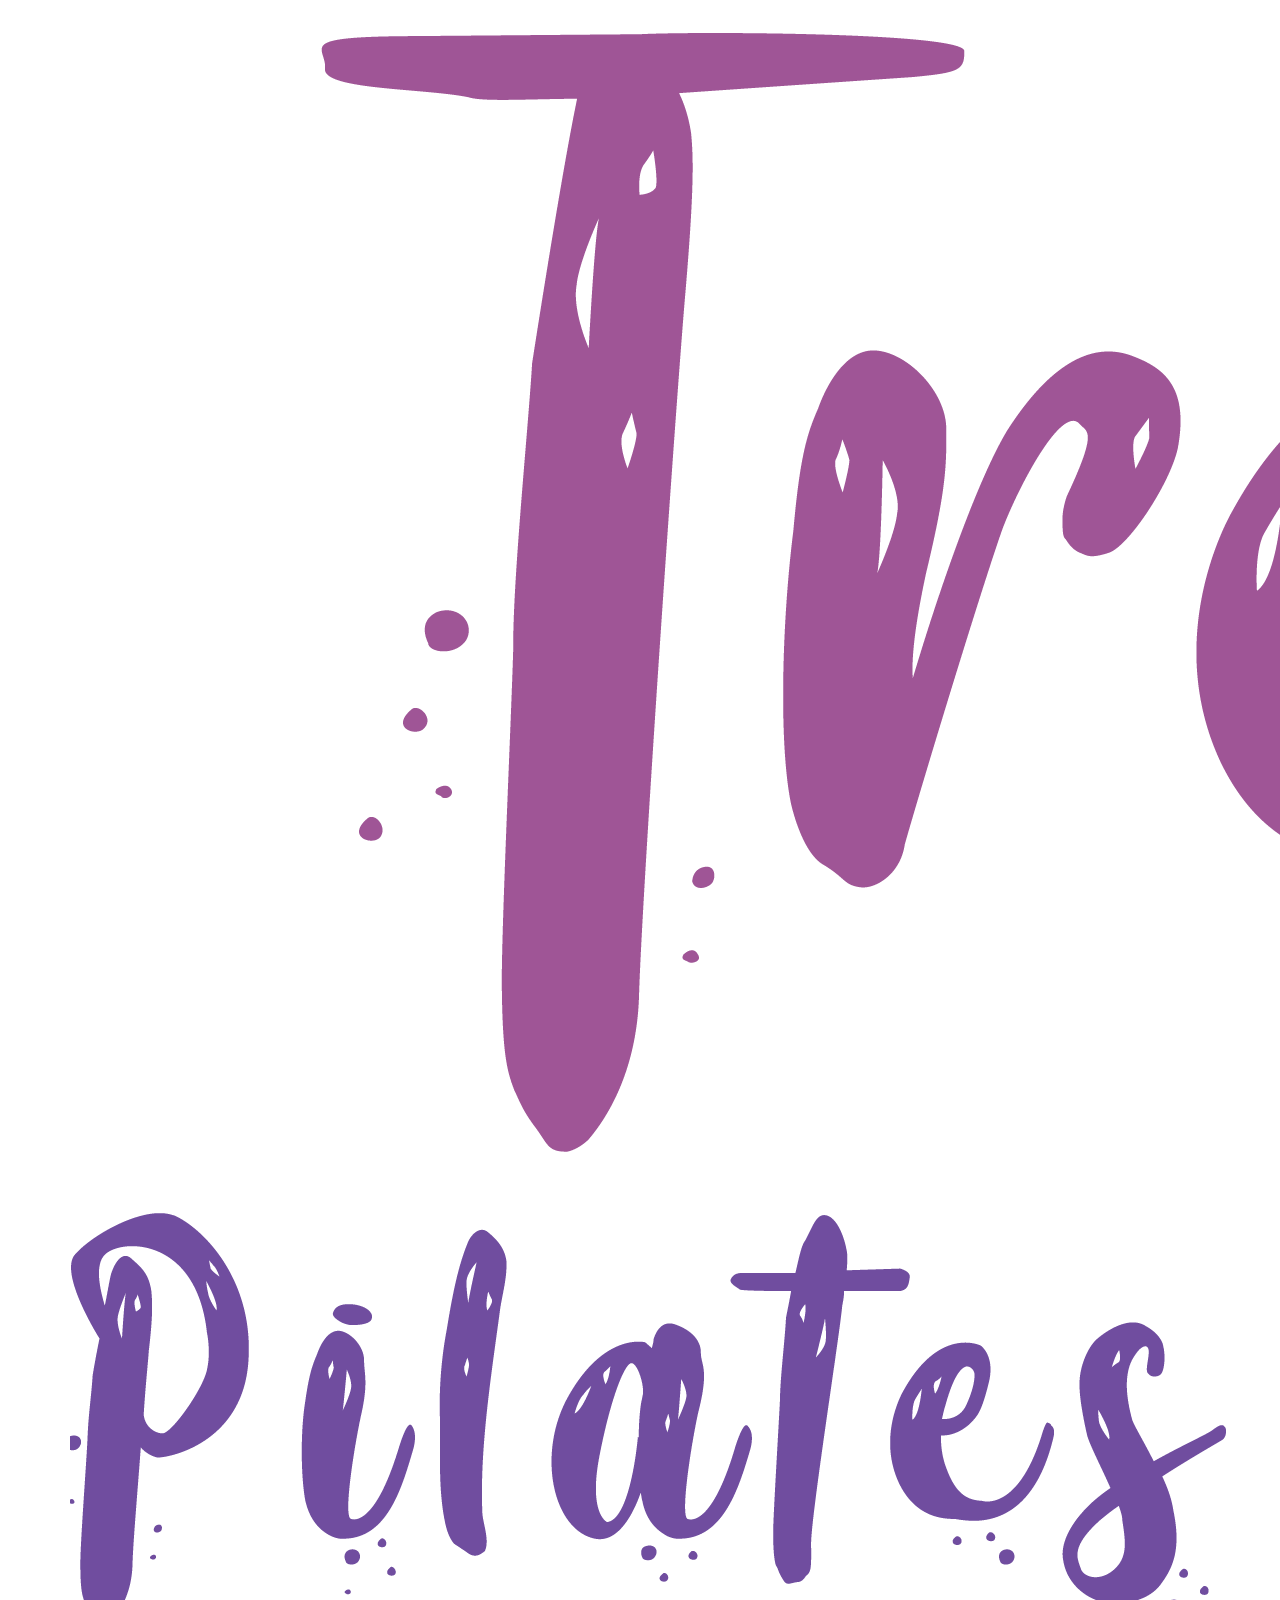
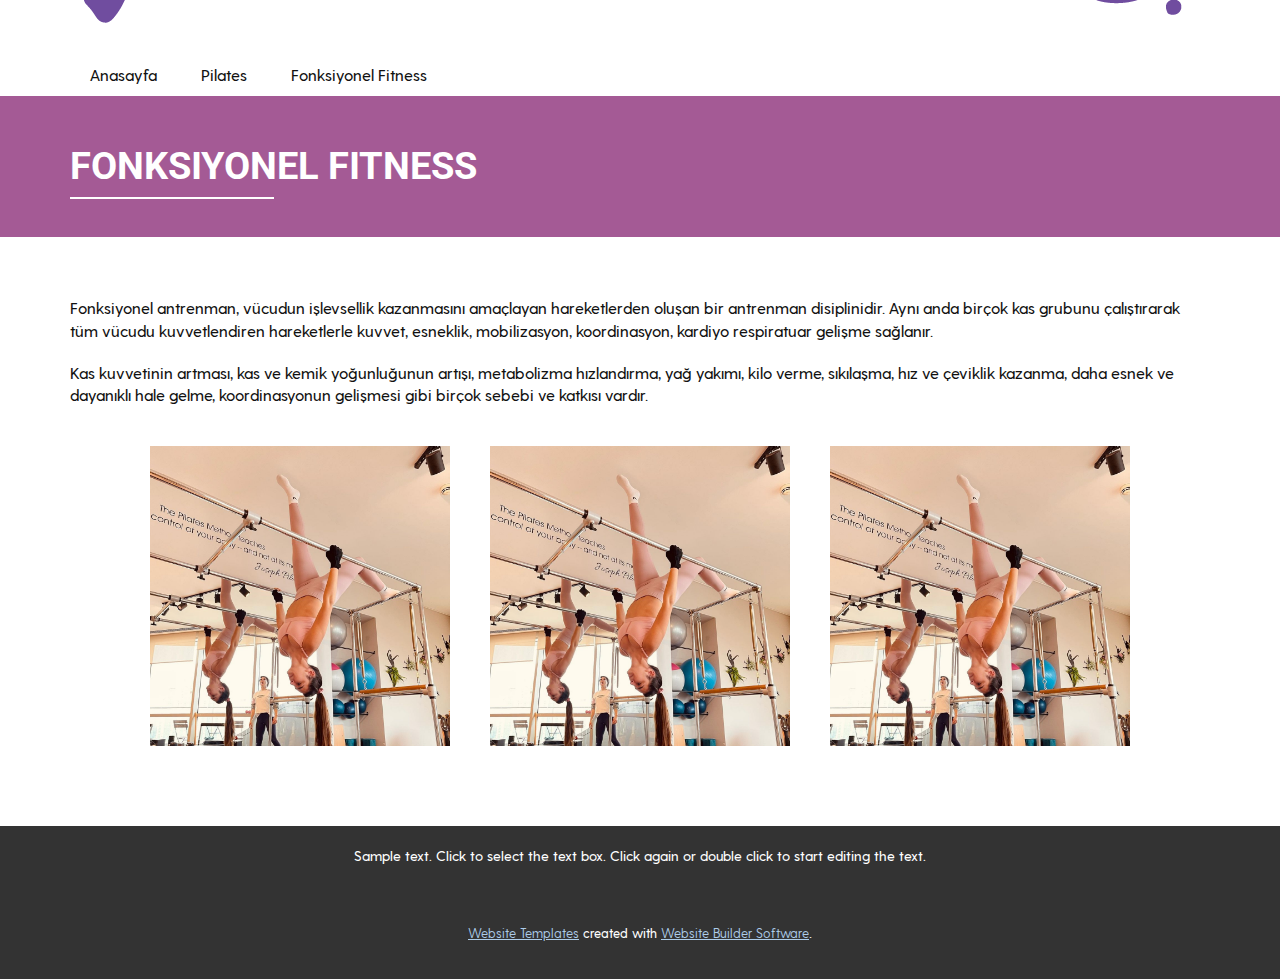
<file: fonksiyonel-fitness.html>
<!DOCTYPE html>
<html style="font-size: 16px;">
    <head>
        <meta name="viewport" content="width=device-width, initial-scale=1.0">
        <meta charset="utf-8">
        <meta name="keywords"
              content="Pilatesand Yoga, Pilates for Everybody and Every Body, Become your best self, How To TransformYour Body, Pilates Classes, The mind and body benefits of Pilates, INTUITIVE">
        <meta name="description" content="">
        <meta name="page_type" content="np-template-header-footer-from-plugin">
        <title>Home</title>
        <link rel="stylesheet" href="nicepage.css" media="screen">
        <link rel="stylesheet" href="Home.css" media="screen">
        <link href="css/customize.css" rel="stylesheet"/>
        <meta name="generator" content="Nicepage 4.5.4, nicepage.com">
        <link id="u-theme-google-font" rel="stylesheet"
              href="https://fonts.googleapis.com/css?family=Roboto:100,100i,300,300i,400,400i,500,500i,700,700i,900,900i|Open+Sans:300,300i,400,400i,500,500i,600,600i,700,700i,800,800i">
        <link id="u-page-google-font" rel="stylesheet"
              href="https://fonts.googleapis.com/css?family=Raleway:100,100i,200,200i,300,300i,400,400i,500,500i,600,600i,700,700i,800,800i,900,900i|Roboto+Condensed:300,300i,400,400i,700,700i">

        <meta name="theme-color" content="#478ac9">
        <meta property="og:title" content="Home">
        <meta property="og:type" content="website">
    </head>
    <body class="u-body u-xl-mode">
        <header class="header u-clearfix u-header u-header" id="sec-d28a">
            <div class="container">
                <a href="home.html" class="u-image u-logo u-image-1">
                    <img src="images/trend-logo-2.png" class="u-logo-image u-logo-image-1">
                </a>
                <nav class="u-menu u-menu-dropdown u-offcanvas u-menu-1">
                    <div class="menu-collapse" style="font-size: 1rem; letter-spacing: 0px;">
                        <a class="u-button-style u-custom-left-right-menu-spacing u-custom-padding-bottom u-custom-top-bottom-menu-spacing u-nav-link u-text-active-palette-1-base u-text-hover-palette-2-base"
                           href="#">
                            <svg class="u-svg-link" viewBox="0 0 24 24">
                                <use xmlns:xlink="http://www.w3.org/1999/xlink" xlink:href="#menu-hamburger"></use>
                            </svg>
                            <svg class="u-svg-content" version="1.1" id="menu-hamburger" viewBox="0 0 16 16" x="0px" y="0px"
                                 xmlns:xlink="http://www.w3.org/1999/xlink" xmlns="http://www.w3.org/2000/svg">
                                <g>
                                    <rect y="1" width="16" height="2"></rect>
                                    <rect y="7" width="16" height="2"></rect>
                                    <rect y="13" width="16" height="2"></rect>
                                </g>
                            </svg>
                        </a>
                    </div>
                    <div class="u-nav-container">
                        <ul class="u-nav u-unstyled u-nav-1">
                            <li class="u-nav-item"><a
                                    class="u-button-style u-nav-link u-text-active-palette-1-base u-text-hover-palette-2-base"
                                    href="home.html" style="padding: 10px 20px;">Anasayfa</a></li>
                            <li class="u-nav-item"><a
                                    class="u-button-style u-nav-link u-text-active-palette-1-base u-text-hover-palette-2-base active"
                                    href="pilates-nedir.html" style="padding: 10px 20px;">Pilates</a></li>
                            <li class="u-nav-item"><a
                                    class="u-button-style u-nav-link u-text-active-palette-1-base u-text-hover-palette-2-base"
                                    href="Contact.html" style="padding: 10px 20px;">Fonksiyonel Fitness</a></li>
                        </ul>
                    </div>
                    <div class="u-nav-container-collapse">
                        <div class="u-black u-container-style u-inner-container-layout u-opacity u-opacity-95 u-sidenav">
                            <div class="u-inner-container-layout u-sidenav-overflow">
                                <div class="u-menu-close"></div>
                                <ul class="u-align-center u-nav u-popupmenu-items u-unstyled u-nav-2">
                                    <li class="u-nav-item"><a class="u-button-style u-nav-link" href="Home.html">Home</a>
                                    </li>
                                    <li class="u-nav-item"><a class="u-button-style u-nav-link" href="About.html">About</a>
                                    </li>
                                    <li class="u-nav-item"><a class="u-button-style u-nav-link" href="Contact.html">Contact</a>
                                    </li>
                                </ul>
                            </div>
                        </div>
                        <div class="u-black u-menu-overlay u-opacity u-opacity-70"></div>
                    </div>
                </nav>
            </div>
        </header>
        <section class="title_section">
            <div class="container">
                <h1>Fonksiyonel Fitness</h1>
            </div>
        </section>
        <section class="detail-content_section">
            <div class="container">
                <p>Fonksiyonel antrenman, vücudun işlevsellik kazanmasını amaçlayan hareketlerden oluşan bir antrenman disiplinidir. Aynı anda birçok kas grubunu çalıştırarak tüm vücudu kuvvetlendiren hareketlerle kuvvet, esneklik, mobilizasyon, koordinasyon, kardiyo respiratuar gelişme sağlanır.</p>
                <p>Kas kuvvetinin artması, kas ve kemik yoğunluğunun artışı, metabolizma hızlandırma, yağ yakımı, kilo verme, sıkılaşma, hız ve çeviklik kazanma, daha esnek ve dayanıklı hale gelme, koordinasyonun gelişmesi gibi birçok sebebi ve katkısı vardır.</p>
                <div class="content_images">
                    <figure>
                        <img src="images/dummy-3.jpeg" alt="Image">
                    </figure>
                    <figure>
                        <img src="images/dummy-3.jpeg" alt="Image">
                    </figure>
                    <figure>
                        <img src="images/dummy-3.jpeg" alt="Image">
                    </figure>
                </div>
            </div>
        </section>
        <footer class="u-align-center u-clearfix u-footer u-grey-80 u-footer" id="sec-231f">
            <div class="u-clearfix u-sheet u-sheet-1">
                <p class="u-small-text u-text u-text-variant u-text-1">Sample text. Click to select the text box. Click again or
                    double click to start editing the text.</p>
            </div>
        </footer>
        <section class="u-backlink u-clearfix u-grey-80">
            <a class="u-link" href="https://nicepage.com/website-templates" target="_blank">
                <span>Website Templates</span>
            </a>
            <p class="u-text">
                <span>created with</span>
            </p>
            <a class="u-link" href="" target="_blank">
                <span>Website Builder Software</span>
            </a>.
        </section>

        <script src="jquery.js"></script>
        <script src="nicepage.js"></script>
        <script src="js/customize.js"></script>

    </body>
</html>
</file>
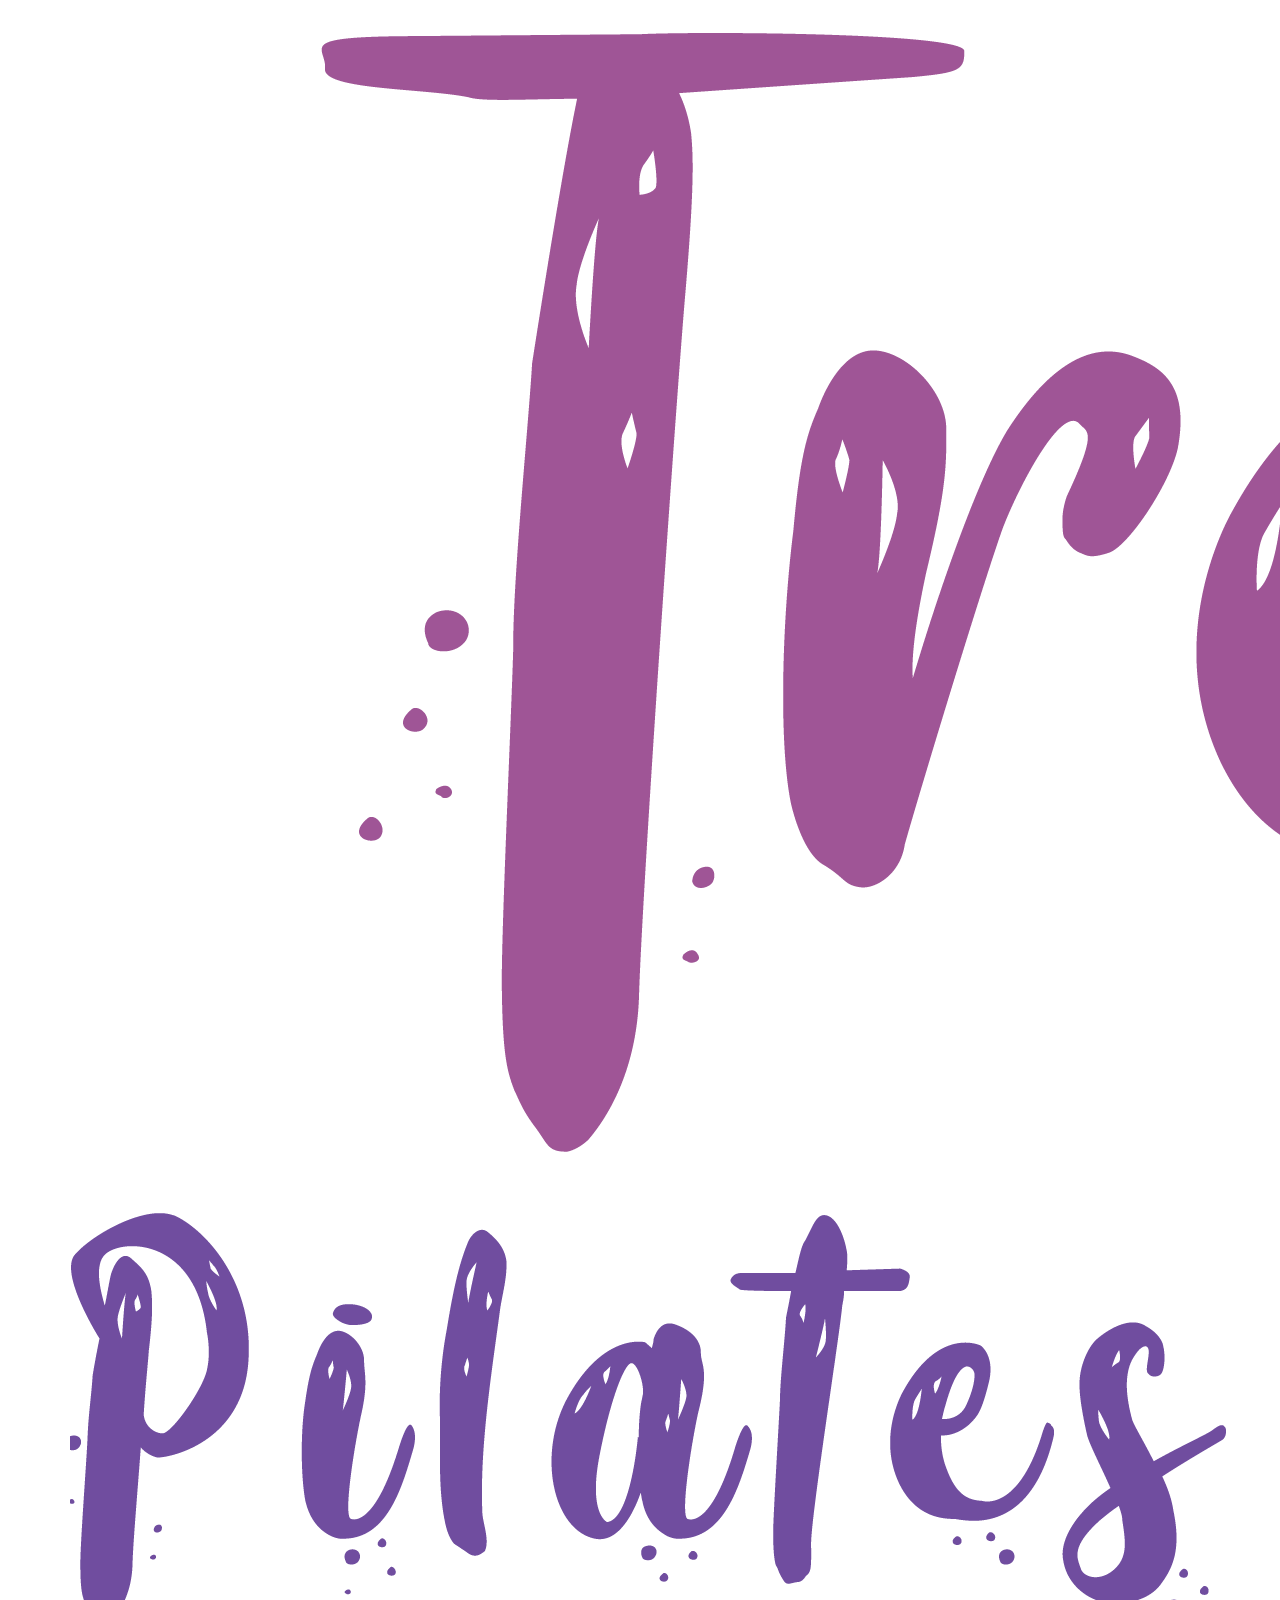
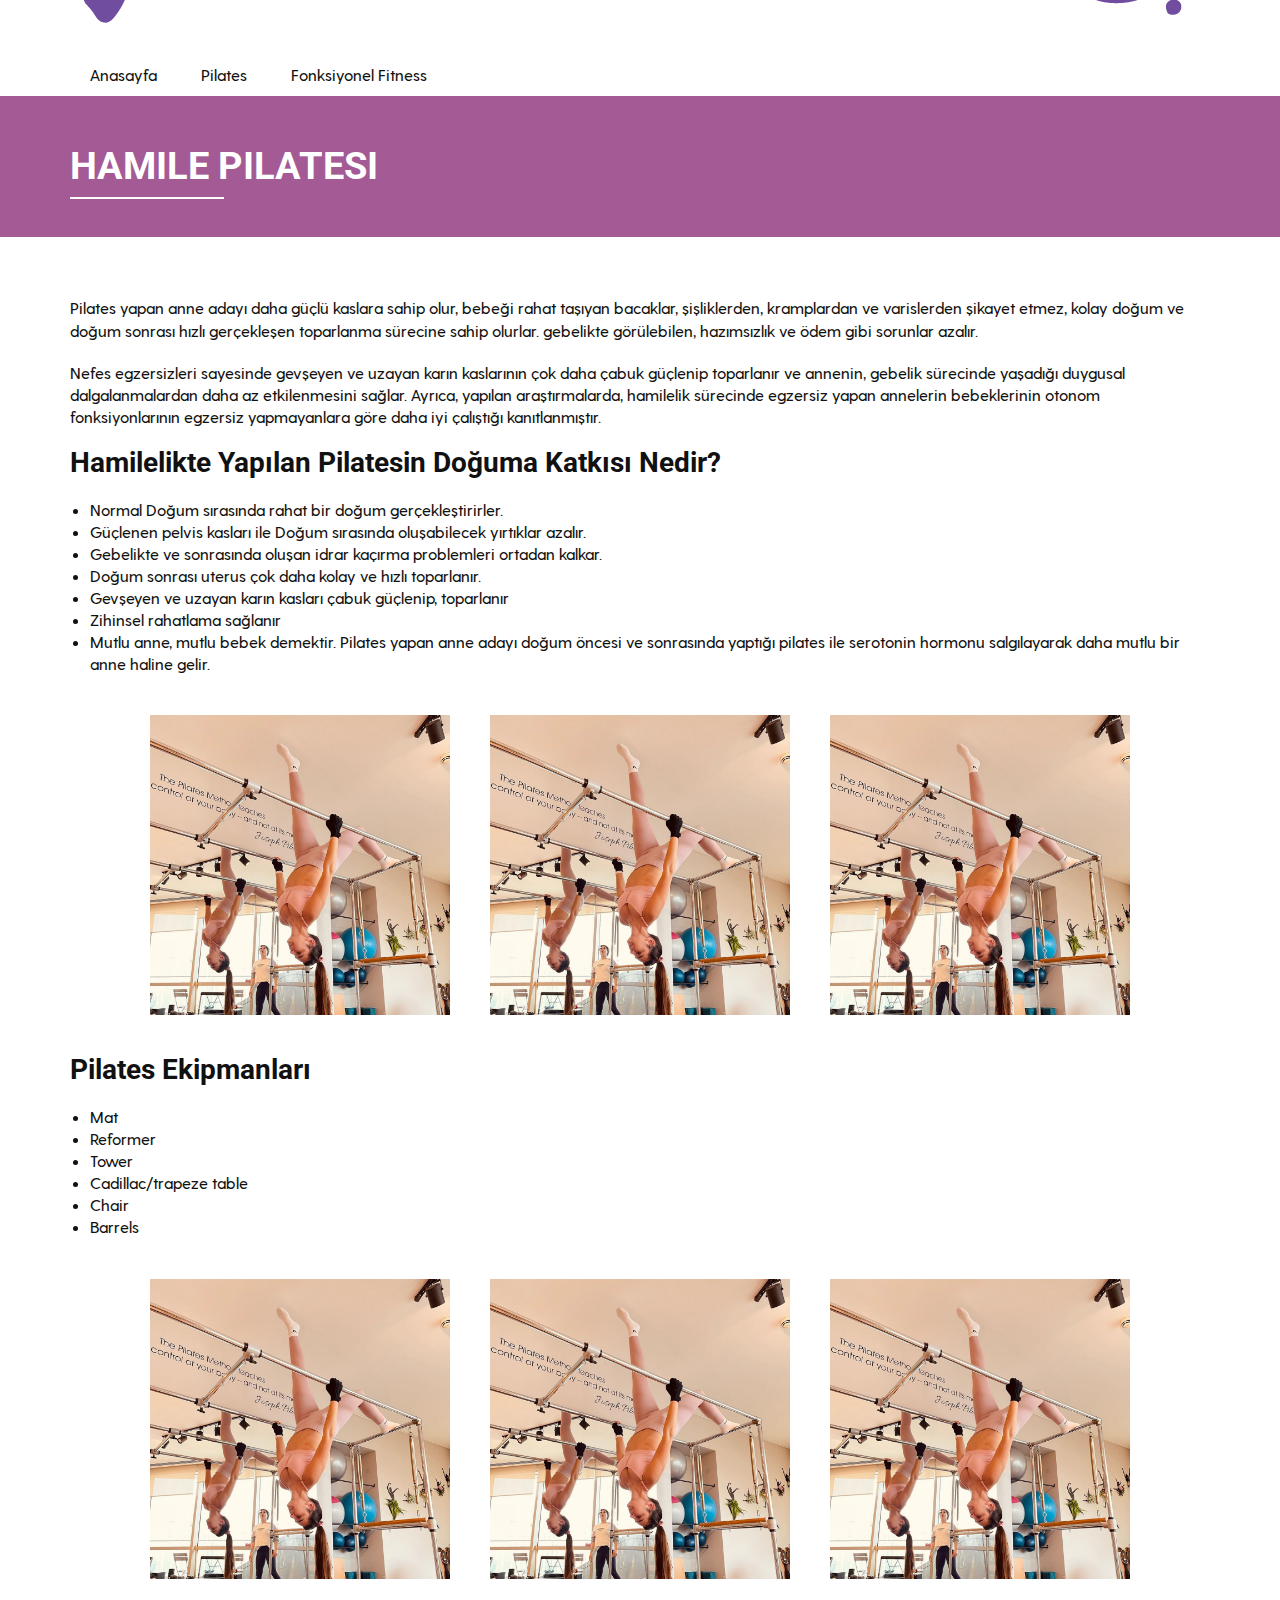
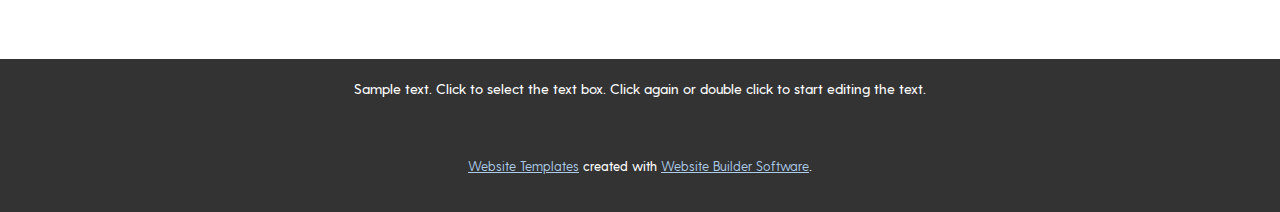
<file: hamile-pilatesi.html>
<!DOCTYPE html>
<html style="font-size: 16px;">
    <head>
        <meta name="viewport" content="width=device-width, initial-scale=1.0">
        <meta charset="utf-8">
        <meta name="keywords"
              content="Pilatesand Yoga, Pilates for Everybody and Every Body, Become your best self, How To TransformYour Body, Pilates Classes, The mind and body benefits of Pilates, INTUITIVE">
        <meta name="description" content="">
        <meta name="page_type" content="np-template-header-footer-from-plugin">
        <title>Home</title>
        <link rel="stylesheet" href="nicepage.css" media="screen">
        <link rel="stylesheet" href="Home.css" media="screen">
        <link href="css/customize.css" rel="stylesheet"/>
        <meta name="generator" content="Nicepage 4.5.4, nicepage.com">
        <link id="u-theme-google-font" rel="stylesheet"
              href="https://fonts.googleapis.com/css?family=Roboto:100,100i,300,300i,400,400i,500,500i,700,700i,900,900i|Open+Sans:300,300i,400,400i,500,500i,600,600i,700,700i,800,800i">
        <link id="u-page-google-font" rel="stylesheet"
              href="https://fonts.googleapis.com/css?family=Raleway:100,100i,200,200i,300,300i,400,400i,500,500i,600,600i,700,700i,800,800i,900,900i|Roboto+Condensed:300,300i,400,400i,700,700i">

        <meta name="theme-color" content="#478ac9">
        <meta property="og:title" content="Home">
        <meta property="og:type" content="website">
    </head>
    <body class="u-body u-xl-mode">
        <header class="header u-clearfix u-header u-header" id="sec-d28a">
            <div class="container">
                <a href="home.html" class="u-image u-logo u-image-1">
                    <img src="images/trend-logo-2.png" class="u-logo-image u-logo-image-1">
                </a>
                <nav class="u-menu u-menu-dropdown u-offcanvas u-menu-1">
                    <div class="menu-collapse" style="font-size: 1rem; letter-spacing: 0px;">
                        <a class="u-button-style u-custom-left-right-menu-spacing u-custom-padding-bottom u-custom-top-bottom-menu-spacing u-nav-link u-text-active-palette-1-base u-text-hover-palette-2-base"
                           href="#">
                            <svg class="u-svg-link" viewBox="0 0 24 24">
                                <use xmlns:xlink="http://www.w3.org/1999/xlink" xlink:href="#menu-hamburger"></use>
                            </svg>
                            <svg class="u-svg-content" version="1.1" id="menu-hamburger" viewBox="0 0 16 16" x="0px" y="0px"
                                 xmlns:xlink="http://www.w3.org/1999/xlink" xmlns="http://www.w3.org/2000/svg">
                                <g>
                                    <rect y="1" width="16" height="2"></rect>
                                    <rect y="7" width="16" height="2"></rect>
                                    <rect y="13" width="16" height="2"></rect>
                                </g>
                            </svg>
                        </a>
                    </div>
                    <div class="u-nav-container">
                        <ul class="u-nav u-unstyled u-nav-1">
                            <li class="u-nav-item"><a
                                    class="u-button-style u-nav-link u-text-active-palette-1-base u-text-hover-palette-2-base"
                                    href="home.html" style="padding: 10px 20px;">Anasayfa</a></li>
                            <li class="u-nav-item"><a
                                    class="u-button-style u-nav-link u-text-active-palette-1-base u-text-hover-palette-2-base active"
                                    href="pilates-nedir.html" style="padding: 10px 20px;">Pilates</a></li>
                            <li class="u-nav-item"><a
                                    class="u-button-style u-nav-link u-text-active-palette-1-base u-text-hover-palette-2-base"
                                    href="Contact.html" style="padding: 10px 20px;">Fonksiyonel Fitness</a></li>
                        </ul>
                    </div>
                    <div class="u-nav-container-collapse">
                        <div class="u-black u-container-style u-inner-container-layout u-opacity u-opacity-95 u-sidenav">
                            <div class="u-inner-container-layout u-sidenav-overflow">
                                <div class="u-menu-close"></div>
                                <ul class="u-align-center u-nav u-popupmenu-items u-unstyled u-nav-2">
                                    <li class="u-nav-item"><a class="u-button-style u-nav-link" href="Home.html">Home</a>
                                    </li>
                                    <li class="u-nav-item"><a class="u-button-style u-nav-link" href="About.html">About</a>
                                    </li>
                                    <li class="u-nav-item"><a class="u-button-style u-nav-link" href="Contact.html">Contact</a>
                                    </li>
                                </ul>
                            </div>
                        </div>
                        <div class="u-black u-menu-overlay u-opacity u-opacity-70"></div>
                    </div>
                </nav>
            </div>
        </header>
        <section class="title_section">
            <div class="container">
                <h1>Hamile Pilatesi</h1>
            </div>
        </section>
        <section class="detail-content_section">
            <div class="container">
                <p>Pilates yapan anne adayı daha güçlü kaslara sahip olur, bebeği rahat taşıyan bacaklar, şişliklerden, kramplardan ve varislerden şikayet etmez, kolay doğum ve doğum sonrası hızlı gerçekleşen toparlanma sürecine sahip olurlar. gebelikte görülebilen, hazımsızlık ve ödem gibi sorunlar azalır.</p>
                <p>Nefes egzersizleri sayesinde gevşeyen ve uzayan karın kaslarının çok daha çabuk güçlenip toparlanır ve annenin, gebelik sürecinde yaşadığı duygusal dalgalanmalardan daha az etkilenmesini sağlar. Ayrıca, yapılan araştırmalarda, hamilelik sürecinde egzersiz yapan annelerin bebeklerinin otonom fonksiyonlarının egzersiz yapmayanlara göre daha iyi çalıştığı kanıtlanmıştır.</p>

                <h2>Hamilelikte Yapılan Pilatesin Doğuma Katkısı Nedir?</h2>
                <ul>
                    <li>Normal Doğum sırasında rahat bir doğum gerçekleştirirler.</li>
                    <li>Güçlenen pelvis kasları ile Doğum sırasında oluşabilecek yırtıklar azalır.</li>
                    <li>Gebelikte ve sonrasında oluşan idrar kaçırma problemleri ortadan kalkar.</li>
                    <li>Doğum sonrası uterus çok daha kolay ve hızlı toparlanır.</li>
                    <li>Gevşeyen ve uzayan karın kasları çabuk güçlenip, toparlanır</li>
                    <li>Zihinsel rahatlama sağlanır</li>
                    <li>Mutlu anne, mutlu bebek demektir. Pilates yapan anne adayı doğum öncesi ve sonrasında yaptığı pilates ile serotonin hormonu salgılayarak daha mutlu bir anne haline gelir.</li>
                </ul>
                <div class="content_images">
                    <figure>
                        <img src="images/dummy-3.jpeg" alt="Image">
                    </figure>
                    <figure>
                        <img src="images/dummy-3.jpeg" alt="Image">
                    </figure>
                    <figure>
                        <img src="images/dummy-3.jpeg" alt="Image">
                    </figure>
                </div>
                <h2>Pilates Ekipmanları</h2>
                <ul>
                    <li>Mat</li>
                    <li>Reformer</li>
                    <li>Tower</li>
                    <li>Cadillac/trapeze table</li>
                    <li>Chair</li>
                    <li>Barrels</li>
                </ul>
                <div class="content_images">
                    <figure>
                        <img src="images/dummy-3.jpeg" alt="Image">
                    </figure>
                    <figure>
                        <img src="images/dummy-3.jpeg" alt="Image">
                    </figure>
                    <figure>
                        <img src="images/dummy-3.jpeg" alt="Image">
                    </figure>
                </div>
            </div>
        </section>
        <footer class="u-align-center u-clearfix u-footer u-grey-80 u-footer" id="sec-231f">
            <div class="u-clearfix u-sheet u-sheet-1">
                <p class="u-small-text u-text u-text-variant u-text-1">Sample text. Click to select the text box. Click again or
                    double click to start editing the text.</p>
            </div>
        </footer>
        <section class="u-backlink u-clearfix u-grey-80">
            <a class="u-link" href="https://nicepage.com/website-templates" target="_blank">
                <span>Website Templates</span>
            </a>
            <p class="u-text">
                <span>created with</span>
            </p>
            <a class="u-link" href="" target="_blank">
                <span>Website Builder Software</span>
            </a>.
        </section>

        <script src="jquery.js"></script>
        <script src="nicepage.js"></script>
        <script src="js/customize.js"></script>

    </body>
</html>
</file>
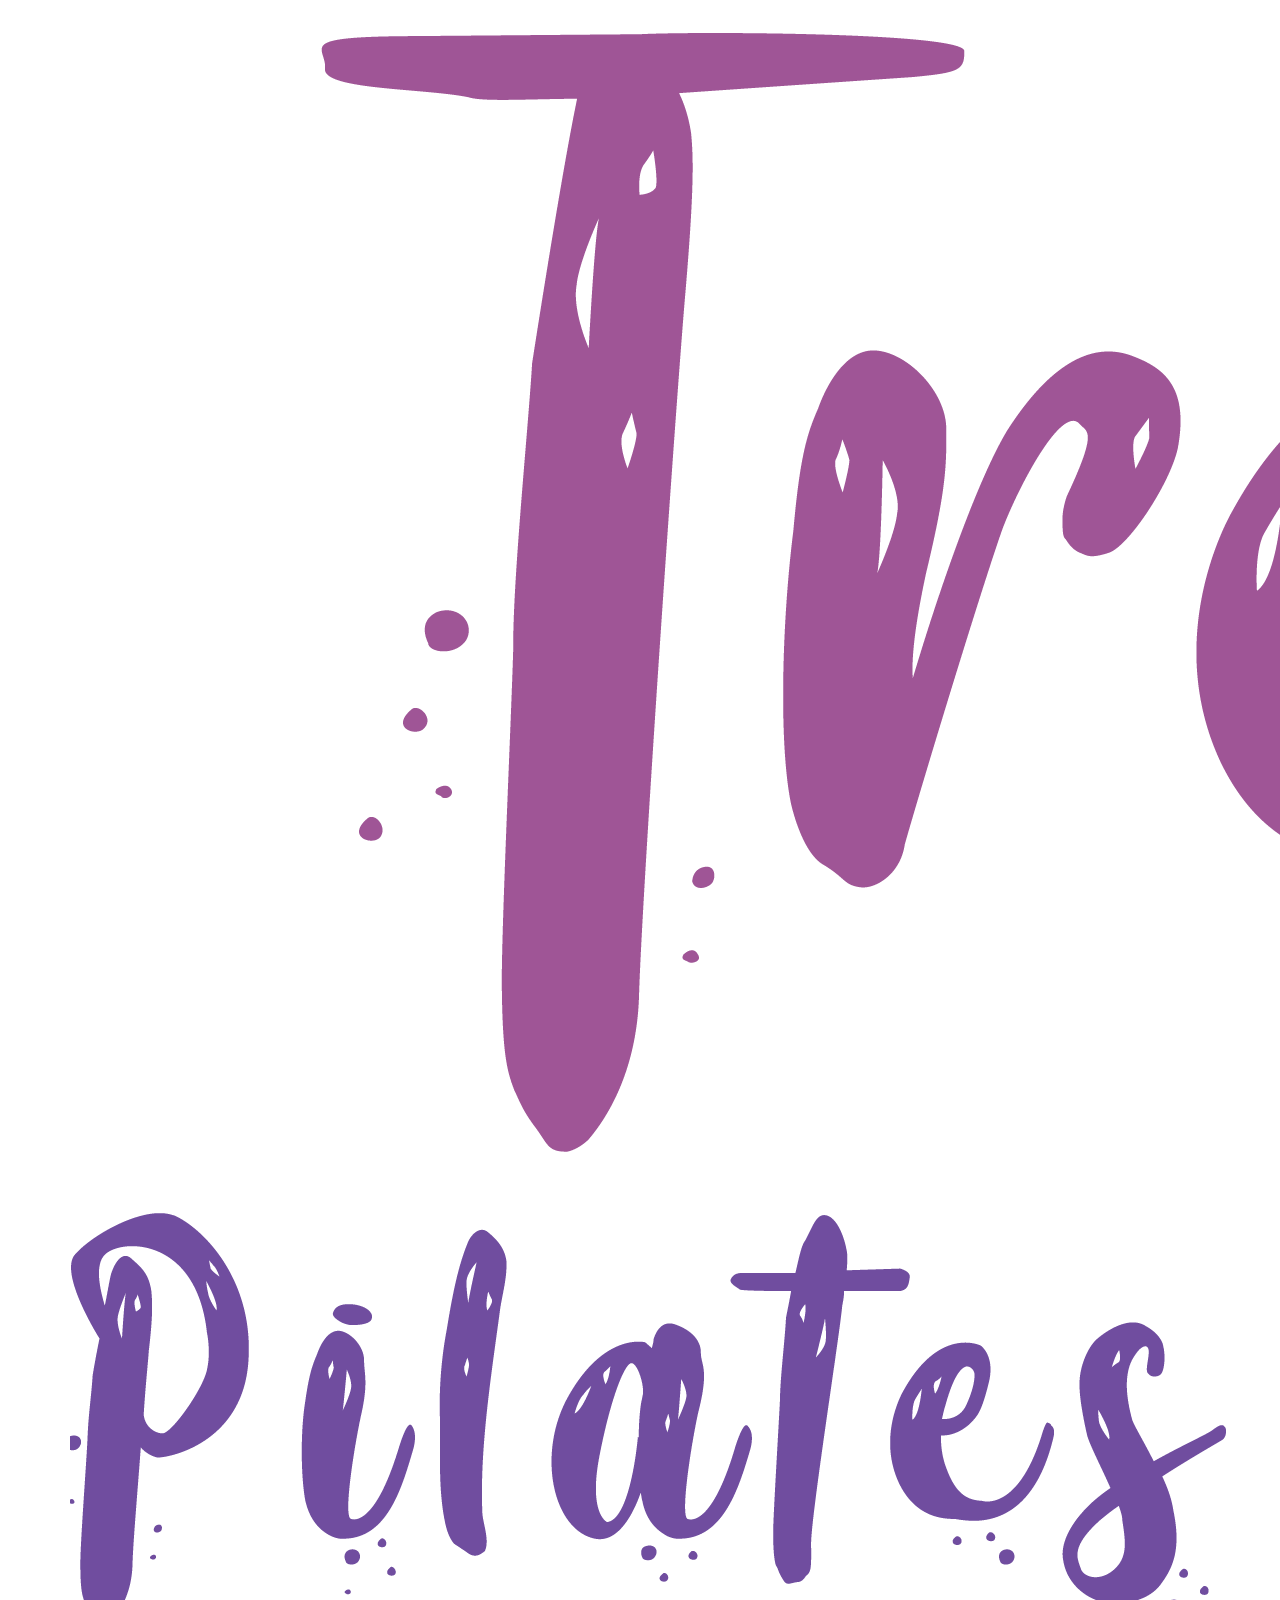
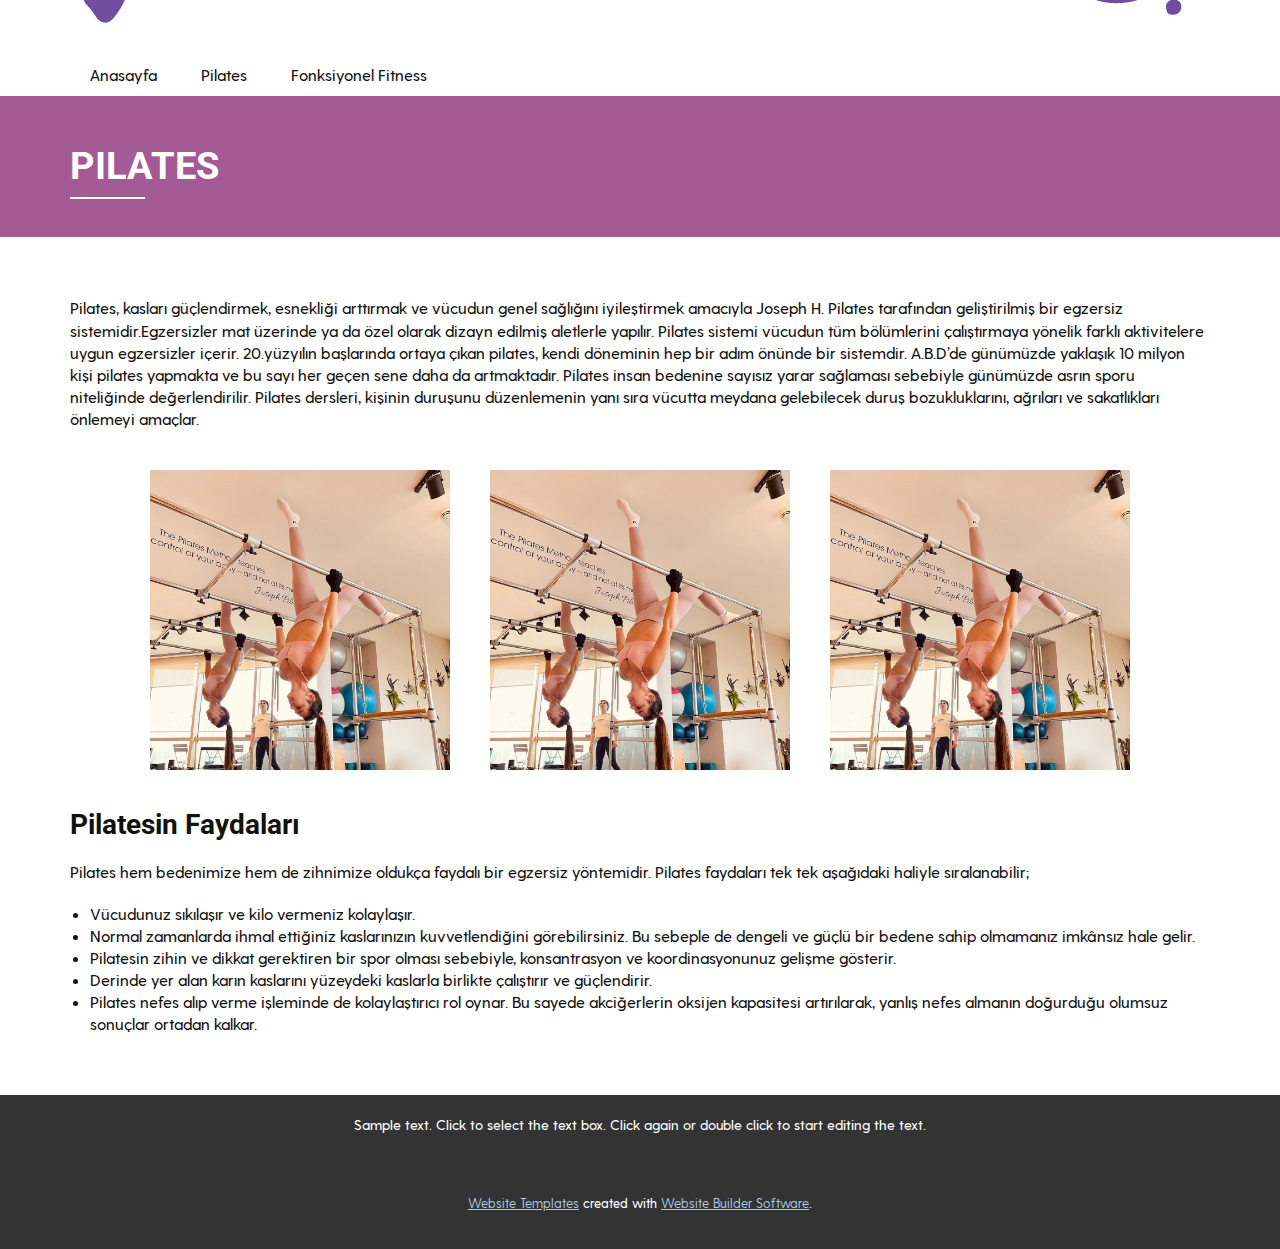
<file: pilates-nedir.html>
<!DOCTYPE html>
<html style="font-size: 16px;">
    <head>
        <meta name="viewport" content="width=device-width, initial-scale=1.0">
        <meta charset="utf-8">
        <meta name="keywords"
              content="Pilatesand Yoga, Pilates for Everybody and Every Body, Become your best self, How To TransformYour Body, Pilates Classes, The mind and body benefits of Pilates, INTUITIVE">
        <meta name="description" content="">
        <meta name="page_type" content="np-template-header-footer-from-plugin">
        <title>Home</title>
        <link rel="stylesheet" href="nicepage.css" media="screen">
        <link rel="stylesheet" href="Home.css" media="screen">
        <link href="css/customize.css" rel="stylesheet"/>
        <meta name="generator" content="Nicepage 4.5.4, nicepage.com">
        <link id="u-theme-google-font" rel="stylesheet"
              href="https://fonts.googleapis.com/css?family=Roboto:100,100i,300,300i,400,400i,500,500i,700,700i,900,900i|Open+Sans:300,300i,400,400i,500,500i,600,600i,700,700i,800,800i">
        <link id="u-page-google-font" rel="stylesheet"
              href="https://fonts.googleapis.com/css?family=Raleway:100,100i,200,200i,300,300i,400,400i,500,500i,600,600i,700,700i,800,800i,900,900i|Roboto+Condensed:300,300i,400,400i,700,700i">

        <meta name="theme-color" content="#478ac9">
        <meta property="og:title" content="Home">
        <meta property="og:type" content="website">
    </head>
    <body class="u-body u-xl-mode">
        <header class="header u-clearfix u-header u-header" id="sec-d28a">
            <div class="container">
                <a href="home.html" class="u-image u-logo u-image-1">
                    <img src="images/trend-logo-2.png" class="u-logo-image u-logo-image-1">
                </a>
                <nav class="u-menu u-menu-dropdown u-offcanvas u-menu-1">
                    <div class="menu-collapse" style="font-size: 1rem; letter-spacing: 0px;">
                        <a class="u-button-style u-custom-left-right-menu-spacing u-custom-padding-bottom u-custom-top-bottom-menu-spacing u-nav-link u-text-active-palette-1-base u-text-hover-palette-2-base"
                           href="#">
                            <svg class="u-svg-link" viewBox="0 0 24 24">
                                <use xmlns:xlink="http://www.w3.org/1999/xlink" xlink:href="#menu-hamburger"></use>
                            </svg>
                            <svg class="u-svg-content" version="1.1" id="menu-hamburger" viewBox="0 0 16 16" x="0px" y="0px"
                                 xmlns:xlink="http://www.w3.org/1999/xlink" xmlns="http://www.w3.org/2000/svg">
                                <g>
                                    <rect y="1" width="16" height="2"></rect>
                                    <rect y="7" width="16" height="2"></rect>
                                    <rect y="13" width="16" height="2"></rect>
                                </g>
                            </svg>
                        </a>
                    </div>
                    <div class="u-nav-container">
                        <ul class="u-nav u-unstyled u-nav-1">
                            <li class="u-nav-item"><a
                                    class="u-button-style u-nav-link u-text-active-palette-1-base u-text-hover-palette-2-base"
                                    href="home.html" style="padding: 10px 20px;">Anasayfa</a></li>
                            <li class="u-nav-item"><a
                                    class="u-button-style u-nav-link u-text-active-palette-1-base u-text-hover-palette-2-base"
                                    href="pilates-nedir.html" style="padding: 10px 20px;">Pilates</a></li>
                            <li class="u-nav-item"><a
                                    class="u-button-style u-nav-link u-text-active-palette-1-base u-text-hover-palette-2-base"
                                    href="Contact.html" style="padding: 10px 20px;">Fonksiyonel Fitness</a></li>
                        </ul>
                    </div>
                    <div class="u-nav-container-collapse">
                        <div class="u-black u-container-style u-inner-container-layout u-opacity u-opacity-95 u-sidenav">
                            <div class="u-inner-container-layout u-sidenav-overflow">
                                <div class="u-menu-close"></div>
                                <ul class="u-align-center u-nav u-popupmenu-items u-unstyled u-nav-2">
                                    <li class="u-nav-item"><a class="u-button-style u-nav-link" href="Home.html">Home</a>
                                    </li>
                                    <li class="u-nav-item"><a class="u-button-style u-nav-link" href="About.html">About</a>
                                    </li>
                                    <li class="u-nav-item"><a class="u-button-style u-nav-link" href="Contact.html">Contact</a>
                                    </li>
                                </ul>
                            </div>
                        </div>
                        <div class="u-black u-menu-overlay u-opacity u-opacity-70"></div>
                    </div>
                </nav>
            </div>
        </header>
        <section class="title_section">
            <div class="container">
                <h1>Pilates</h1>
            </div>
        </section>
        <section class="detail-content_section">
            <div class="container">
                <p>Pilates, kasları güçlendirmek, esnekliği arttırmak ve vücudun genel sağlığını iyileştirmek amacıyla Joseph H. Pilates tarafından geliştirilmiş bir egzersiz sistemidir.Egzersizler mat üzerinde ya da özel olarak dizayn edilmiş aletlerle yapılır. Pilates sistemi vücudun tüm bölümlerini çalıştırmaya yönelik farklı aktivitelere uygun egzersizler içerir. 20.yüzyılın başlarında ortaya çıkan pilates, kendi döneminin hep bir adım önünde bir sistemdir. A.B.D’de günümüzde yaklaşık 10 milyon kişi pilates yapmakta ve bu sayı her geçen sene daha da artmaktadır. Pilates insan bedenine sayısız yarar sağlaması sebebiyle günümüzde asrın sporu niteliğinde değerlendirilir. Pilates dersleri, kişinin duruşunu düzenlemenin yanı sıra vücutta meydana gelebilecek duruş bozukluklarını, ağrıları ve sakatlıkları önlemeyi amaçlar.</p>
                <div class="content_images">
                    <figure>
                        <img src="images/dummy-3.jpeg" alt="Image">
                    </figure>
                    <figure>
                        <img src="images/dummy-3.jpeg" alt="Image">
                    </figure>
                    <figure>
                        <img src="images/dummy-3.jpeg" alt="Image">
                    </figure>
                </div>
                <h2>Pilatesin Faydaları</h2>
                <p>Pilates hem bedenimize hem de zihnimize oldukça faydalı bir egzersiz yöntemidir. Pilates faydaları tek tek aşağıdaki haliyle sıralanabilir;</p>
                <ul>
                    <li>Vücudunuz sıkılaşır ve kilo vermeniz kolaylaşır.</li>
                    <li>Normal zamanlarda ihmal ettiğiniz kaslarınızın kuvvetlendiğini görebilirsiniz. Bu sebeple de dengeli ve güçlü bir bedene sahip olmamanız imkânsız hale gelir.</li>
                    <li>Pilatesin zihin ve dikkat gerektiren bir spor olması sebebiyle, konsantrasyon ve koordinasyonunuz gelişme gösterir.</li>
                    <li>Derinde yer alan karın kaslarını yüzeydeki kaslarla birlikte çalıştırır ve güçlendirir.</li>
                    <li>Pilates nefes alıp verme işleminde de kolaylaştırıcı rol oynar. Bu sayede akciğerlerin oksijen kapasitesi artırılarak, yanlış nefes almanın doğurduğu olumsuz sonuçlar ortadan kalkar.</li>
                </ul>
            </div>
        </section>
        <footer class="u-align-center u-clearfix u-footer u-grey-80 u-footer" id="sec-231f">
            <div class="u-clearfix u-sheet u-sheet-1">
                <p class="u-small-text u-text u-text-variant u-text-1">Sample text. Click to select the text box. Click again or
                    double click to start editing the text.</p>
            </div>
        </footer>
        <section class="u-backlink u-clearfix u-grey-80">
            <a class="u-link" href="https://nicepage.com/website-templates" target="_blank">
                <span>Website Templates</span>
            </a>
            <p class="u-text">
                <span>created with</span>
            </p>
            <a class="u-link" href="" target="_blank">
                <span>Website Builder Software</span>
            </a>.
        </section>

        <script src="jquery.js"></script>
        <script src="nicepage.js"></script>
        <script src="js/customize.js"></script>

    </body>
</html>
</file>
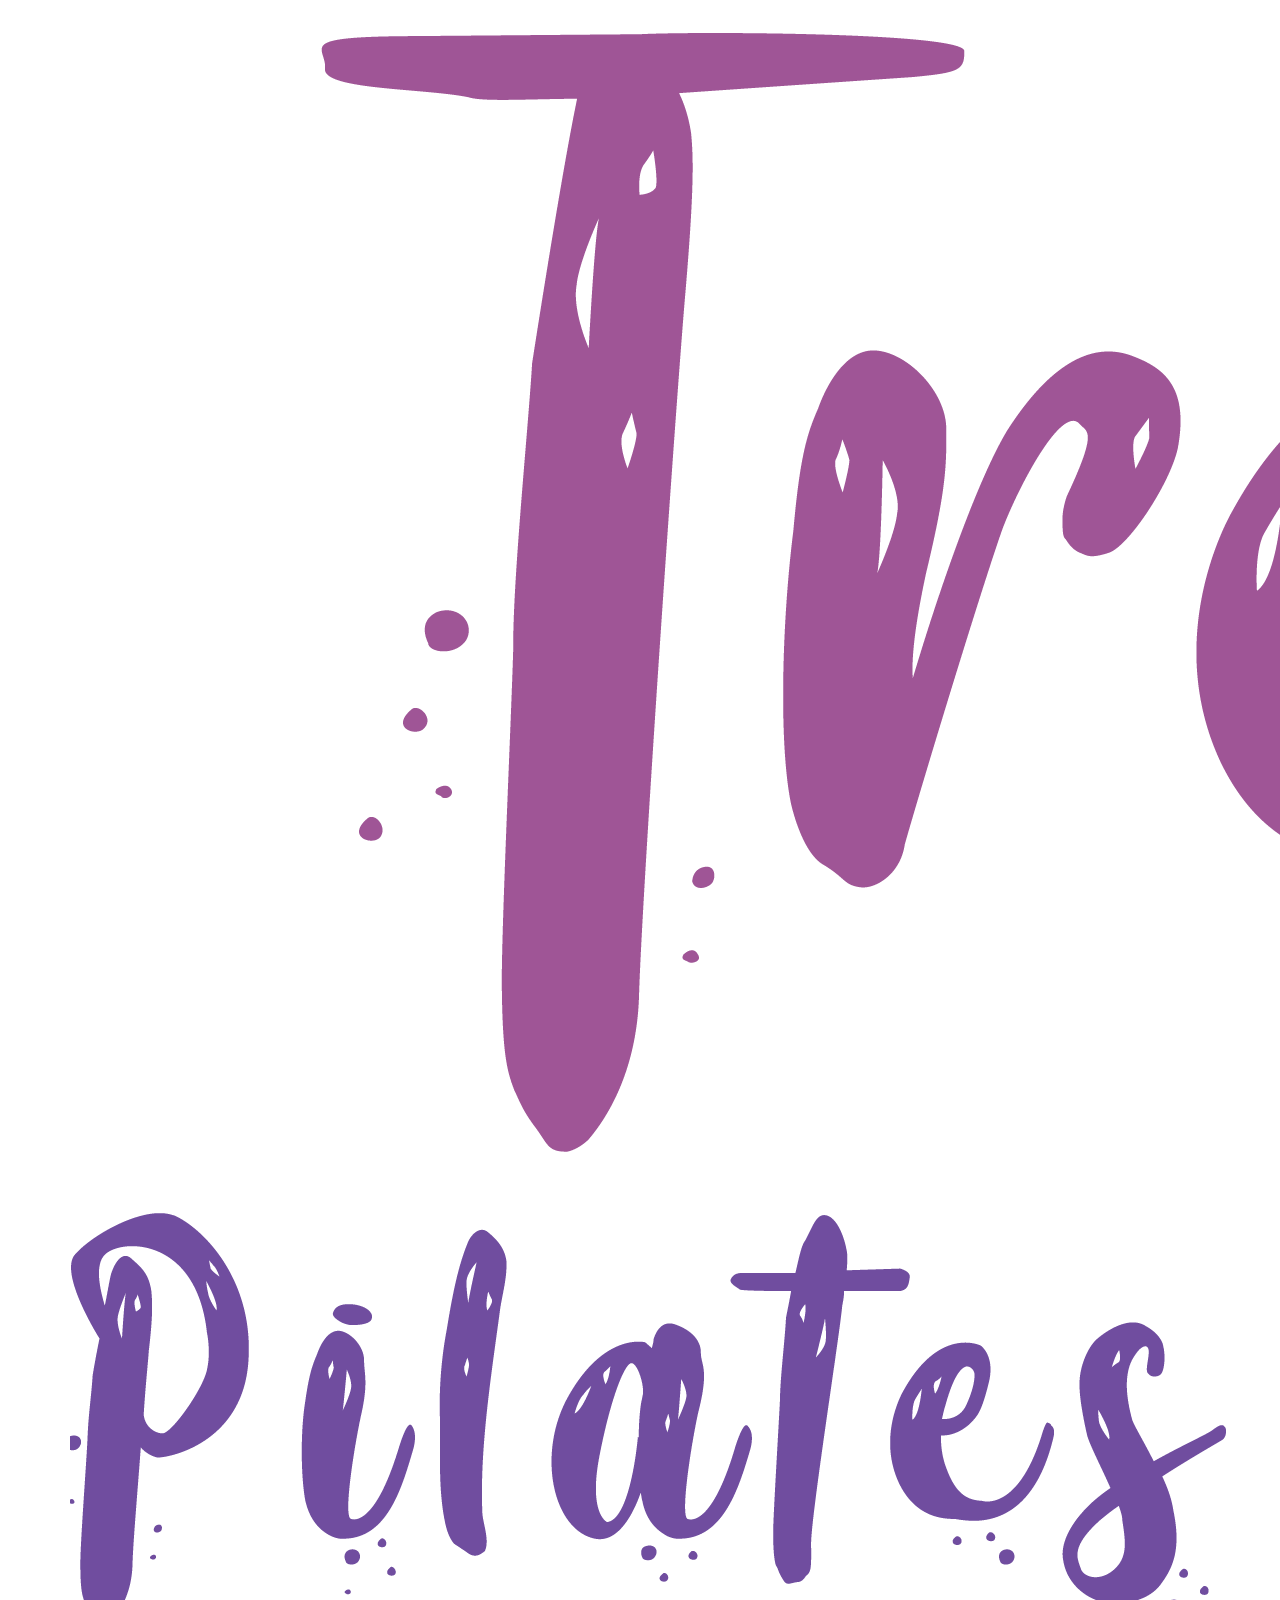
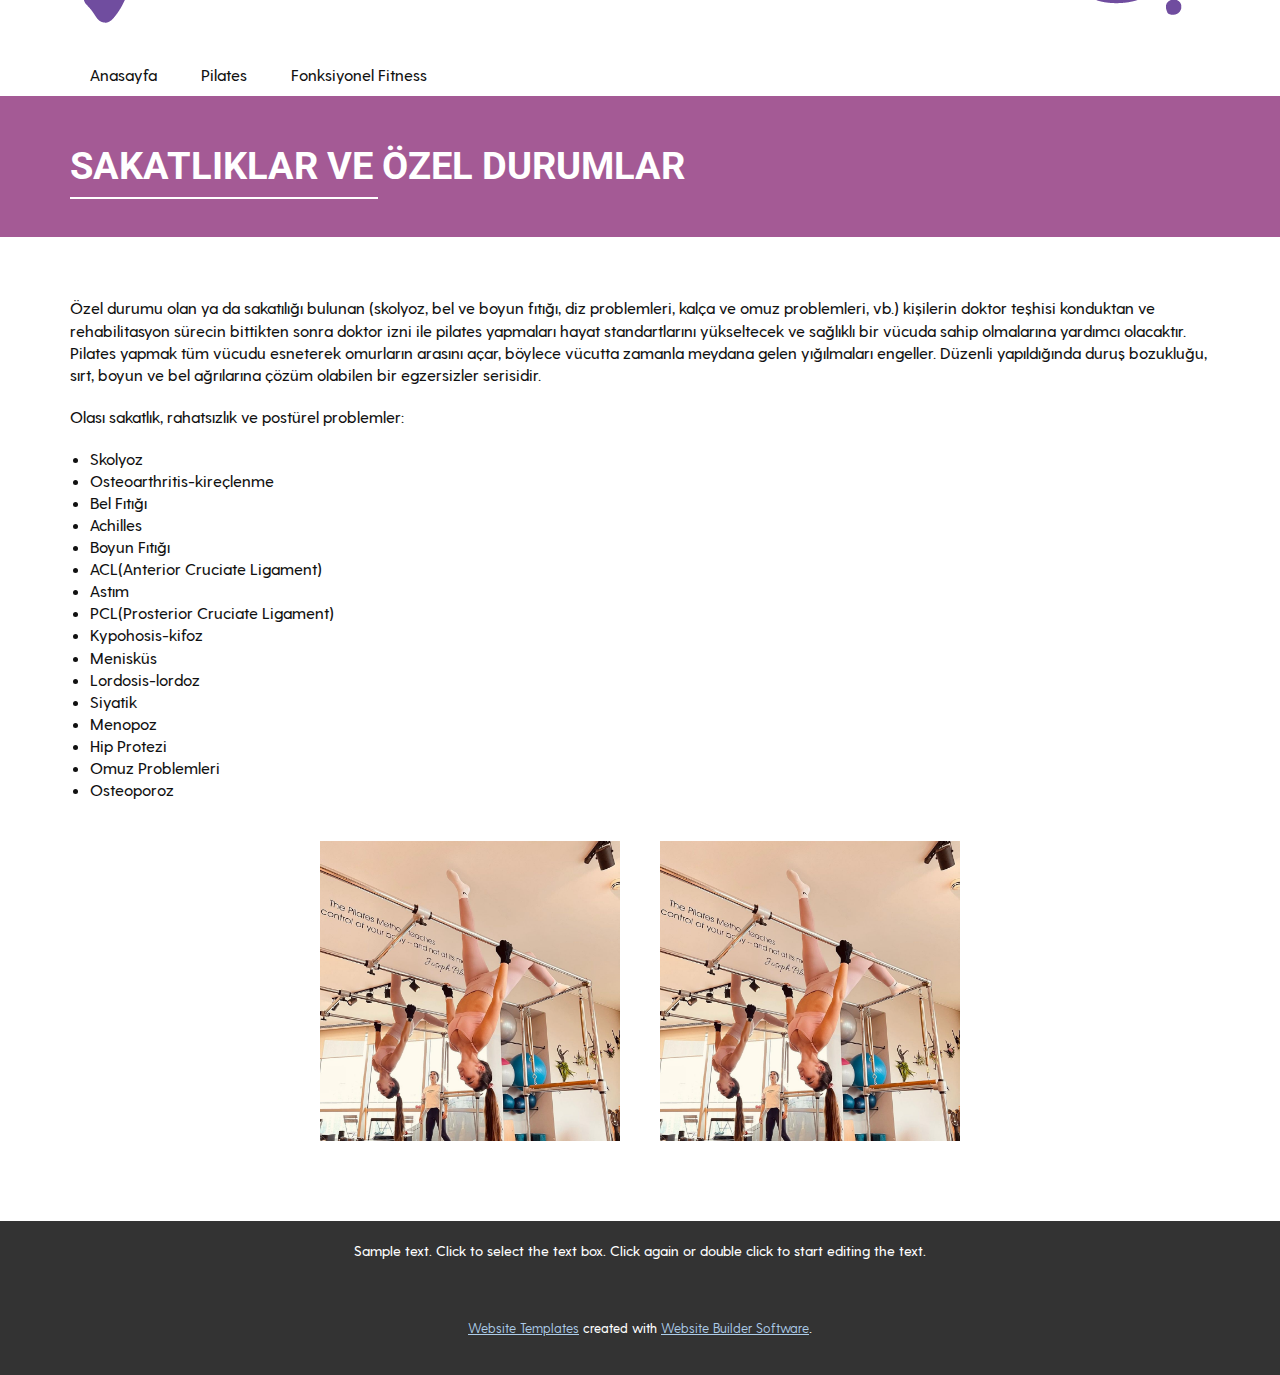
<file: sakatlik.html>
<!DOCTYPE html>
<html style="font-size: 16px;">
    <head>
        <meta name="viewport" content="width=device-width, initial-scale=1.0">
        <meta charset="utf-8">
        <meta name="keywords"
              content="Pilatesand Yoga, Pilates for Everybody and Every Body, Become your best self, How To TransformYour Body, Pilates Classes, The mind and body benefits of Pilates, INTUITIVE">
        <meta name="description" content="">
        <meta name="page_type" content="np-template-header-footer-from-plugin">
        <title>Home</title>
        <link rel="stylesheet" href="nicepage.css" media="screen">
        <link rel="stylesheet" href="Home.css" media="screen">
        <link href="css/customize.css" rel="stylesheet"/>
        <meta name="generator" content="Nicepage 4.5.4, nicepage.com">
        <link id="u-theme-google-font" rel="stylesheet"
              href="https://fonts.googleapis.com/css?family=Roboto:100,100i,300,300i,400,400i,500,500i,700,700i,900,900i|Open+Sans:300,300i,400,400i,500,500i,600,600i,700,700i,800,800i">
        <link id="u-page-google-font" rel="stylesheet"
              href="https://fonts.googleapis.com/css?family=Raleway:100,100i,200,200i,300,300i,400,400i,500,500i,600,600i,700,700i,800,800i,900,900i|Roboto+Condensed:300,300i,400,400i,700,700i">

        <meta name="theme-color" content="#478ac9">
        <meta property="og:title" content="Home">
        <meta property="og:type" content="website">
    </head>
    <body class="u-body u-xl-mode">
        <header class="header u-clearfix u-header u-header" id="sec-d28a">
            <div class="container">
                <a href="home.html" class="u-image u-logo u-image-1">
                    <img src="images/trend-logo-2.png" class="u-logo-image u-logo-image-1">
                </a>
                <nav class="u-menu u-menu-dropdown u-offcanvas u-menu-1">
                    <div class="menu-collapse" style="font-size: 1rem; letter-spacing: 0px;">
                        <a class="u-button-style u-custom-left-right-menu-spacing u-custom-padding-bottom u-custom-top-bottom-menu-spacing u-nav-link u-text-active-palette-1-base u-text-hover-palette-2-base"
                           href="#">
                            <svg class="u-svg-link" viewBox="0 0 24 24">
                                <use xmlns:xlink="http://www.w3.org/1999/xlink" xlink:href="#menu-hamburger"></use>
                            </svg>
                            <svg class="u-svg-content" version="1.1" id="menu-hamburger" viewBox="0 0 16 16" x="0px" y="0px"
                                 xmlns:xlink="http://www.w3.org/1999/xlink" xmlns="http://www.w3.org/2000/svg">
                                <g>
                                    <rect y="1" width="16" height="2"></rect>
                                    <rect y="7" width="16" height="2"></rect>
                                    <rect y="13" width="16" height="2"></rect>
                                </g>
                            </svg>
                        </a>
                    </div>
                    <div class="u-nav-container">
                        <ul class="u-nav u-unstyled u-nav-1">
                            <li class="u-nav-item"><a
                                    class="u-button-style u-nav-link u-text-active-palette-1-base u-text-hover-palette-2-base"
                                    href="home.html" style="padding: 10px 20px;">Anasayfa</a></li>
                            <li class="u-nav-item"><a
                                    class="u-button-style u-nav-link u-text-active-palette-1-base u-text-hover-palette-2-base"
                                    href="pilates-nedir.html" style="padding: 10px 20px;">Pilates</a></li>
                            <li class="u-nav-item"><a
                                    class="u-button-style u-nav-link u-text-active-palette-1-base u-text-hover-palette-2-base"
                                    href="Contact.html" style="padding: 10px 20px;">Fonksiyonel Fitness</a></li>
                        </ul>
                    </div>
                    <div class="u-nav-container-collapse">
                        <div class="u-black u-container-style u-inner-container-layout u-opacity u-opacity-95 u-sidenav">
                            <div class="u-inner-container-layout u-sidenav-overflow">
                                <div class="u-menu-close"></div>
                                <ul class="u-align-center u-nav u-popupmenu-items u-unstyled u-nav-2">
                                    <li class="u-nav-item"><a class="u-button-style u-nav-link" href="Home.html">Home</a>
                                    </li>
                                    <li class="u-nav-item"><a class="u-button-style u-nav-link" href="About.html">About</a>
                                    </li>
                                    <li class="u-nav-item"><a class="u-button-style u-nav-link" href="Contact.html">Contact</a>
                                    </li>
                                </ul>
                            </div>
                        </div>
                        <div class="u-black u-menu-overlay u-opacity u-opacity-70"></div>
                    </div>
                </nav>
            </div>
        </header>
        <section class="title_section">
            <div class="container">
                <h1>Sakatlıklar Ve Özel Durumlar</h1>
            </div>
        </section>
        <section class="detail-content_section">
            <div class="container">
                <p>Özel durumu olan ya da sakatılığı bulunan (skolyoz, bel ve boyun fıtığı, diz problemleri, kalça ve omuz problemleri, vb.) kişilerin doktor teşhisi konduktan ve rehabilitasyon sürecin bittikten sonra doktor izni ile pilates yapmaları hayat standartlarını yükseltecek ve sağlıklı bir vücuda sahip olmalarına yardımcı olacaktır. Pilates yapmak tüm vücudu esneterek omurların arasını açar, böylece vücutta zamanla meydana gelen yığılmaları engeller. Düzenli yapıldığında duruş bozukluğu, sırt, boyun ve bel ağrılarına çözüm olabilen bir egzersizler serisidir.</p>
                <p>Olası sakatlık, rahatsızlık ve postürel problemler:</p>
                <ul>
                    <li>Skolyoz</li>
                    <li>Osteoarthritis-kireçlenme</li>
                    <li>Bel Fıtığı</li>
                    <li>Achilles</li>
                    <li>Boyun Fıtığı</li>
                    <li>ACL(Anterior Cruciate Ligament)</li>
                    <li>Astım</li>
                    <li>PCL(Prosterior Cruciate Ligament)</li>
                    <li>Kypohosis-kifoz</li>
                    <li>Menisküs</li>
                    <li>Lordosis-lordoz</li>
                    <li>Siyatik</li>
                    <li>Menopoz</li>
                    <li>Hip Protezi</li>
                    <li>Omuz Problemleri</li>
                    <li>Osteoporoz</li>
                </ul>
                <div class="content_images">
                    <figure>
                        <img src="images/dummy-3.jpeg" alt="Image">
                    </figure>
                    <figure>
                        <img src="images/dummy-3.jpeg" alt="Image">
                    </figure>
                </div>
            </div>
        </section>
        <footer class="u-align-center u-clearfix u-footer u-grey-80 u-footer" id="sec-231f">
            <div class="u-clearfix u-sheet u-sheet-1">
                <p class="u-small-text u-text u-text-variant u-text-1">Sample text. Click to select the text box. Click again or
                    double click to start editing the text.</p>
            </div>
        </footer>
        <section class="u-backlink u-clearfix u-grey-80">
            <a class="u-link" href="https://nicepage.com/website-templates" target="_blank">
                <span>Website Templates</span>
            </a>
            <p class="u-text">
                <span>created with</span>
            </p>
            <a class="u-link" href="" target="_blank">
                <span>Website Builder Software</span>
            </a>.
        </section>

        <script src="jquery.js"></script>
        <script src="nicepage.js"></script>
        <script src="js/customize.js"></script>

    </body>
</html>
</file>
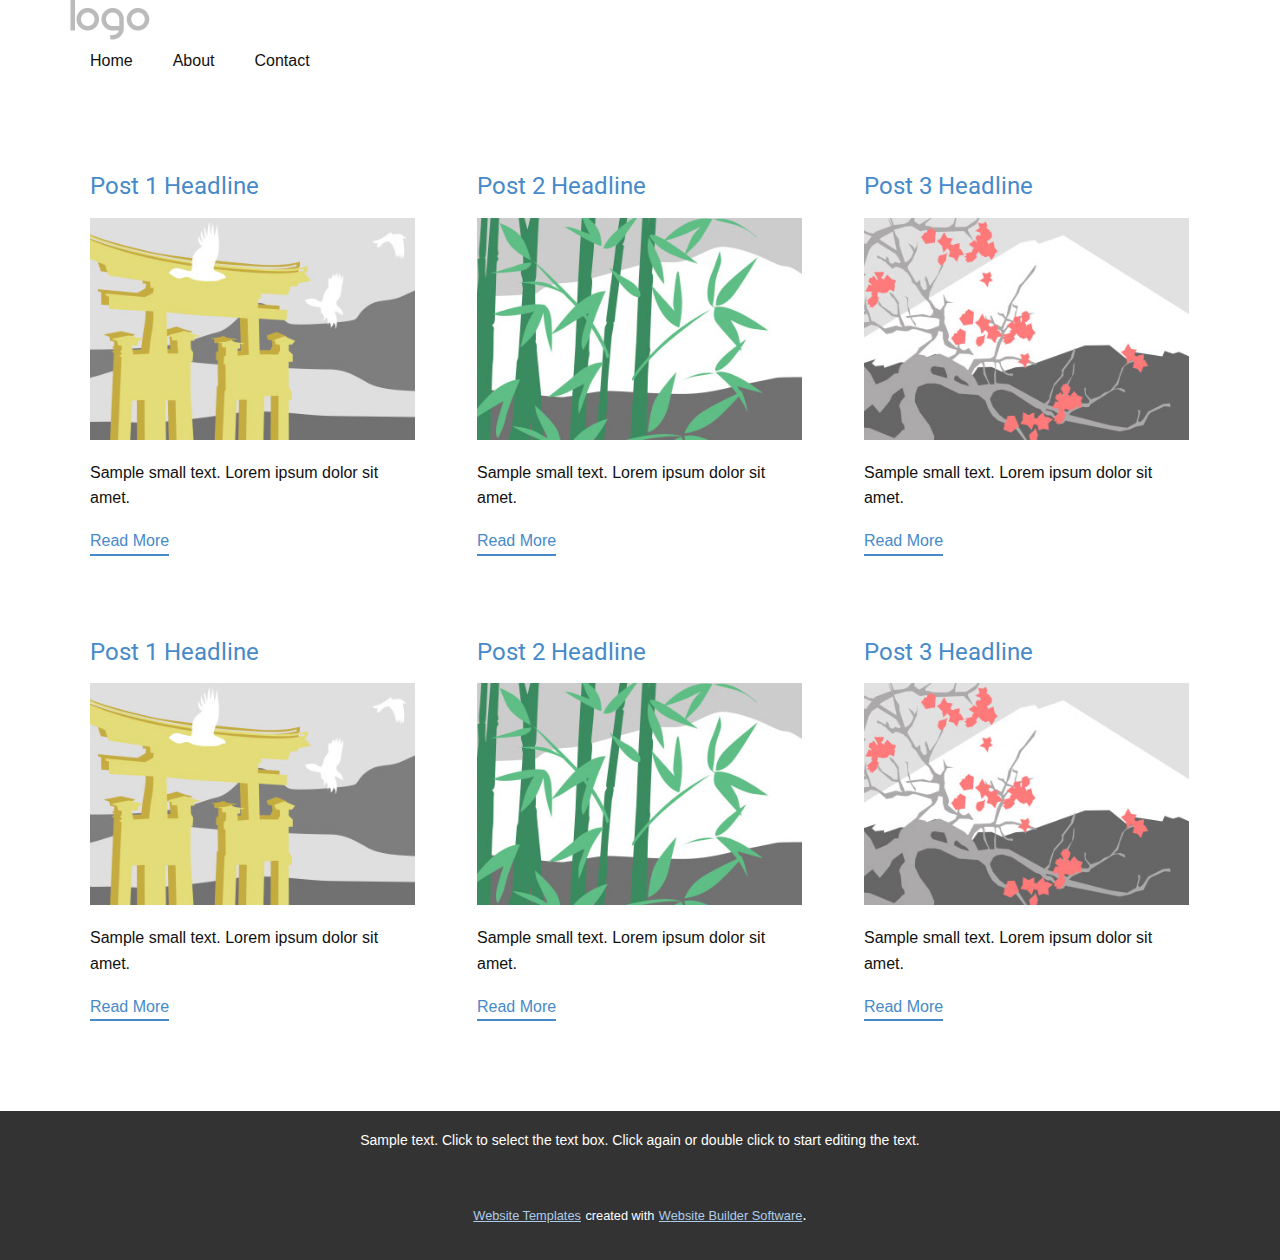
<file: blog/blog.html>
<html style="font-size: 16px;"><head>
    <meta name="viewport" content="width=device-width, initial-scale=1.0">
    <meta charset="utf-8">
    <meta name="keywords" content="">
    <meta name="description" content="">
    <meta name="page_type" content="np-template-header-footer-from-plugin">
    <title>Blog Template</title>
    <link rel="stylesheet" href="../nicepage.css" media="screen">
<link rel="stylesheet" href="../Blog-Template.css" media="screen">
    <script class="u-script" type="text/javascript" src="../jquery.js" defer=""></script>
    <script class="u-script" type="text/javascript" src="../nicepage.js" defer=""></script>
    <meta name="generator" content="Nicepage 4.5.4, nicepage.com">
    <link id="u-theme-google-font" rel="stylesheet" href="https://fonts.googleapis.com/css?family=Roboto:100,100i,300,300i,400,400i,500,500i,700,700i,900,900i|Open+Sans:300,300i,400,400i,500,500i,600,600i,700,700i,800,800i">
    
    
    <script type="application/ld+json">{
		"@context": "http://schema.org",
		"@type": "Organization",
		"name": "",
		"logo": "images/default-logo.png"
}</script>
    <meta name="theme-color" content="#478ac9">
  </head>
  <body class="u-body u-xl-mode"><header class="u-clearfix u-header u-header" id="sec-d28a"><div class="u-clearfix u-sheet u-valign-middle u-sheet-1">
        <a href="https://nicepage.com" class="u-image u-logo u-image-1">
          <img src="../images/default-logo.png" class="u-logo-image u-logo-image-1">
        </a>
        <nav class="u-menu u-menu-dropdown u-offcanvas u-menu-1">
          <div class="menu-collapse" style="font-size: 1rem; letter-spacing: 0px;">
            <a class="u-button-style u-custom-left-right-menu-spacing u-custom-padding-bottom u-custom-top-bottom-menu-spacing u-nav-link u-text-active-palette-1-base u-text-hover-palette-2-base" href="#">
              <svg class="u-svg-link" viewBox="0 0 24 24"><use xmlns:xlink="http://www.w3.org/1999/xlink" xlink:href="#menu-hamburger"></use></svg>
              <svg class="u-svg-content" version="1.1" id="menu-hamburger" viewBox="0 0 16 16" x="0px" y="0px" xmlns:xlink="http://www.w3.org/1999/xlink" xmlns="http://www.w3.org/2000/svg"><g><rect y="1" width="16" height="2"></rect><rect y="7" width="16" height="2"></rect><rect y="13" width="16" height="2"></rect>
</g></svg>
            </a>
          </div>
          <div class="u-nav-container">
            <ul class="u-nav u-unstyled u-nav-1"><li class="u-nav-item"><a class="u-button-style u-nav-link u-text-active-palette-1-base u-text-hover-palette-2-base" href="../Home.html" style="padding: 10px 20px;">Home</a>
</li><li class="u-nav-item"><a class="u-button-style u-nav-link u-text-active-palette-1-base u-text-hover-palette-2-base" href="../About.html" style="padding: 10px 20px;">About</a>
</li><li class="u-nav-item"><a class="u-button-style u-nav-link u-text-active-palette-1-base u-text-hover-palette-2-base" href="../Contact.html" style="padding: 10px 20px;">Contact</a>
</li></ul>
          </div>
          <div class="u-nav-container-collapse">
            <div class="u-black u-container-style u-inner-container-layout u-opacity u-opacity-95 u-sidenav">
              <div class="u-inner-container-layout u-sidenav-overflow">
                <div class="u-menu-close"></div>
                <ul class="u-align-center u-nav u-popupmenu-items u-unstyled u-nav-2"><li class="u-nav-item"><a class="u-button-style u-nav-link" href="../Home.html">Home</a>
</li><li class="u-nav-item"><a class="u-button-style u-nav-link" href="../About.html">About</a>
</li><li class="u-nav-item"><a class="u-button-style u-nav-link" href="../Contact.html">Contact</a>
</li></ul>
              </div>
            </div>
            <div class="u-black u-menu-overlay u-opacity u-opacity-70"></div>
          </div>
        </nav>
      </div></header>
    <section class="u-clearfix u-section-1" id="sec-7315">
      <div class="u-clearfix u-sheet u-valign-middle u-sheet-1"><!--blog--><!--blog_options_json--><!--{"type":"Recent","source":"","tags":"","count":""}--><!--/blog_options_json-->
        <div class="u-blog u-expanded-width u-repeater u-repeater-1"><!--blog_post-->
          <div class="u-blog-post u-container-style u-repeater-item u-white u-repeater-item-1">
            <div class="u-container-layout u-similar-container u-valign-top u-container-layout-1"><!--blog_post_header-->
              <h4 class="u-blog-control u-text u-text-1">
                <a class="u-post-header-link" href="../blog/post-5.html"><!--blog_post_header_content-->Post 1 Headline<!--/blog_post_header_content--></a>
              </h4><!--/blog_post_header--><!--blog_post_image-->
              <a class="u-post-header-link" href="../blog/post-5.html"><img alt="" class="u-blog-control u-expanded-width u-image u-image-default u-image-1" src="[data-uri]"></a><!--/blog_post_image--><!--blog_post_content-->
              <div class="u-blog-control u-post-content u-text u-text-2 fr-view">Sample small text. Lorem ipsum dolor sit amet.</div><!--/blog_post_content--><!--blog_post_readmore-->
              <a href="../blog/post-5.html" class="u-blog-control u-border-2 u-border-palette-1-base u-btn u-btn-rectangle u-button-style u-none u-btn-1"><!--blog_post_readmore_content--><!--options_json--><!--{"content":"","defaultValue":"Read More"}--><!--/options_json-->Read More<!--/blog_post_readmore_content--></a><!--/blog_post_readmore-->
            </div>
          </div><div class="u-blog-post u-container-style u-repeater-item u-video-cover u-white">
            <div class="u-container-layout u-similar-container u-valign-top u-container-layout-2"><!--blog_post_header-->
              <h4 class="u-blog-control u-text u-text-3">
                <a class="u-post-header-link" href="../blog/post-4.html"><!--blog_post_header_content-->Post 2 Headline<!--/blog_post_header_content--></a>
              </h4><!--/blog_post_header--><!--blog_post_image-->
              <a class="u-post-header-link" href="../blog/post-4.html"><img alt="" class="u-blog-control u-expanded-width u-image u-image-default u-image-2" src="[data-uri]"></a><!--/blog_post_image--><!--blog_post_content-->
              <div class="u-blog-control u-post-content u-text u-text-4 fr-view">Sample small text. Lorem ipsum dolor sit amet.</div><!--/blog_post_content--><!--blog_post_readmore-->
              <a href="../blog/post-4.html" class="u-blog-control u-border-2 u-border-palette-1-base u-btn u-btn-rectangle u-button-style u-none u-btn-2"><!--blog_post_readmore_content--><!--options_json--><!--{"content":"","defaultValue":"Read More"}--><!--/options_json-->Read More<!--/blog_post_readmore_content--></a><!--/blog_post_readmore-->
            </div>
          </div><div class="u-blog-post u-container-style u-repeater-item u-video-cover u-white">
            <div class="u-container-layout u-similar-container u-valign-top u-container-layout-3"><!--blog_post_header-->
              <h4 class="u-blog-control u-text u-text-5">
                <a class="u-post-header-link" href="../blog/post-3.html"><!--blog_post_header_content-->Post 3 Headline<!--/blog_post_header_content--></a>
              </h4><!--/blog_post_header--><!--blog_post_image-->
              <a class="u-post-header-link" href="../blog/post-3.html"><img alt="" class="u-blog-control u-expanded-width u-image u-image-default u-image-3" src="[data-uri]"></a><!--/blog_post_image--><!--blog_post_content-->
              <div class="u-blog-control u-post-content u-text u-text-6 fr-view">Sample small text. Lorem ipsum dolor sit amet.</div><!--/blog_post_content--><!--blog_post_readmore-->
              <a href="../blog/post-3.html" class="u-blog-control u-border-2 u-border-palette-1-base u-btn u-btn-rectangle u-button-style u-none u-btn-3"><!--blog_post_readmore_content--><!--options_json--><!--{"content":"","defaultValue":"Read More"}--><!--/options_json-->Read More<!--/blog_post_readmore_content--></a><!--/blog_post_readmore-->
            </div>
          </div><div class="u-blog-post u-container-style u-repeater-item u-white u-repeater-item-1">
            <div class="u-container-layout u-similar-container u-valign-top u-container-layout-1"><!--blog_post_header-->
              <h4 class="u-blog-control u-text u-text-1">
                <a class="u-post-header-link" href="../blog/post-2.html"><!--blog_post_header_content-->Post 1 Headline<!--/blog_post_header_content--></a>
              </h4><!--/blog_post_header--><!--blog_post_image-->
              <a class="u-post-header-link" href="../blog/post-2.html"><img alt="" class="u-blog-control u-expanded-width u-image u-image-default u-image-1" src="[data-uri]"></a><!--/blog_post_image--><!--blog_post_content-->
              <div class="u-blog-control u-post-content u-text u-text-2 fr-view">Sample small text. Lorem ipsum dolor sit amet.</div><!--/blog_post_content--><!--blog_post_readmore-->
              <a href="../blog/post-2.html" class="u-blog-control u-border-2 u-border-palette-1-base u-btn u-btn-rectangle u-button-style u-none u-btn-1"><!--blog_post_readmore_content--><!--options_json--><!--{"content":"","defaultValue":"Read More"}--><!--/options_json-->Read More<!--/blog_post_readmore_content--></a><!--/blog_post_readmore-->
            </div>
          </div><div class="u-blog-post u-container-style u-repeater-item u-video-cover u-white">
            <div class="u-container-layout u-similar-container u-valign-top u-container-layout-2"><!--blog_post_header-->
              <h4 class="u-blog-control u-text u-text-3">
                <a class="u-post-header-link" href="../blog/post-1.html"><!--blog_post_header_content-->Post 2 Headline<!--/blog_post_header_content--></a>
              </h4><!--/blog_post_header--><!--blog_post_image-->
              <a class="u-post-header-link" href="../blog/post-1.html"><img alt="" class="u-blog-control u-expanded-width u-image u-image-default u-image-2" src="[data-uri]"></a><!--/blog_post_image--><!--blog_post_content-->
              <div class="u-blog-control u-post-content u-text u-text-4 fr-view">Sample small text. Lorem ipsum dolor sit amet.</div><!--/blog_post_content--><!--blog_post_readmore-->
              <a href="../blog/post-1.html" class="u-blog-control u-border-2 u-border-palette-1-base u-btn u-btn-rectangle u-button-style u-none u-btn-2"><!--blog_post_readmore_content--><!--options_json--><!--{"content":"","defaultValue":"Read More"}--><!--/options_json-->Read More<!--/blog_post_readmore_content--></a><!--/blog_post_readmore-->
            </div>
          </div><div class="u-blog-post u-container-style u-repeater-item u-video-cover u-white">
            <div class="u-container-layout u-similar-container u-valign-top u-container-layout-3"><!--blog_post_header-->
              <h4 class="u-blog-control u-text u-text-5">
                <a class="u-post-header-link" href="../blog/post.html"><!--blog_post_header_content-->Post 3 Headline<!--/blog_post_header_content--></a>
              </h4><!--/blog_post_header--><!--blog_post_image-->
              <a class="u-post-header-link" href="../blog/post.html"><img alt="" class="u-blog-control u-expanded-width u-image u-image-default u-image-3" src="[data-uri]"></a><!--/blog_post_image--><!--blog_post_content-->
              <div class="u-blog-control u-post-content u-text u-text-6 fr-view">Sample small text. Lorem ipsum dolor sit amet.</div><!--/blog_post_content--><!--blog_post_readmore-->
              <a href="../blog/post.html" class="u-blog-control u-border-2 u-border-palette-1-base u-btn u-btn-rectangle u-button-style u-none u-btn-3"><!--blog_post_readmore_content--><!--options_json--><!--{"content":"","defaultValue":"Read More"}--><!--/options_json-->Read More<!--/blog_post_readmore_content--></a><!--/blog_post_readmore-->
            </div>
          </div><!--/blog_post--><!--blog_post-->
          <!--/blog_post--><!--blog_post-->
          <!--/blog_post-->
        </div><!--/blog-->
      </div>
    </section>
    
    
    <footer class="u-align-center u-clearfix u-footer u-grey-80 u-footer" id="sec-231f"><div class="u-clearfix u-sheet u-sheet-1">
        <p class="u-small-text u-text u-text-variant u-text-1">Sample text. Click to select the text box. Click again or double click to start editing the text.</p>
      </div></footer>
    <section class="u-backlink u-clearfix u-grey-80">
      <a class="u-link" href="https://nicepage.com/website-templates" target="_blank">
        <span>Website Templates</span>
      </a>
      <p class="u-text">
        <span>created with</span>
      </p>
      <a class="u-link" href="" target="_blank">
        <span>Website Builder Software</span>
      </a>. 
    </section>
  
</body></html>
</file>
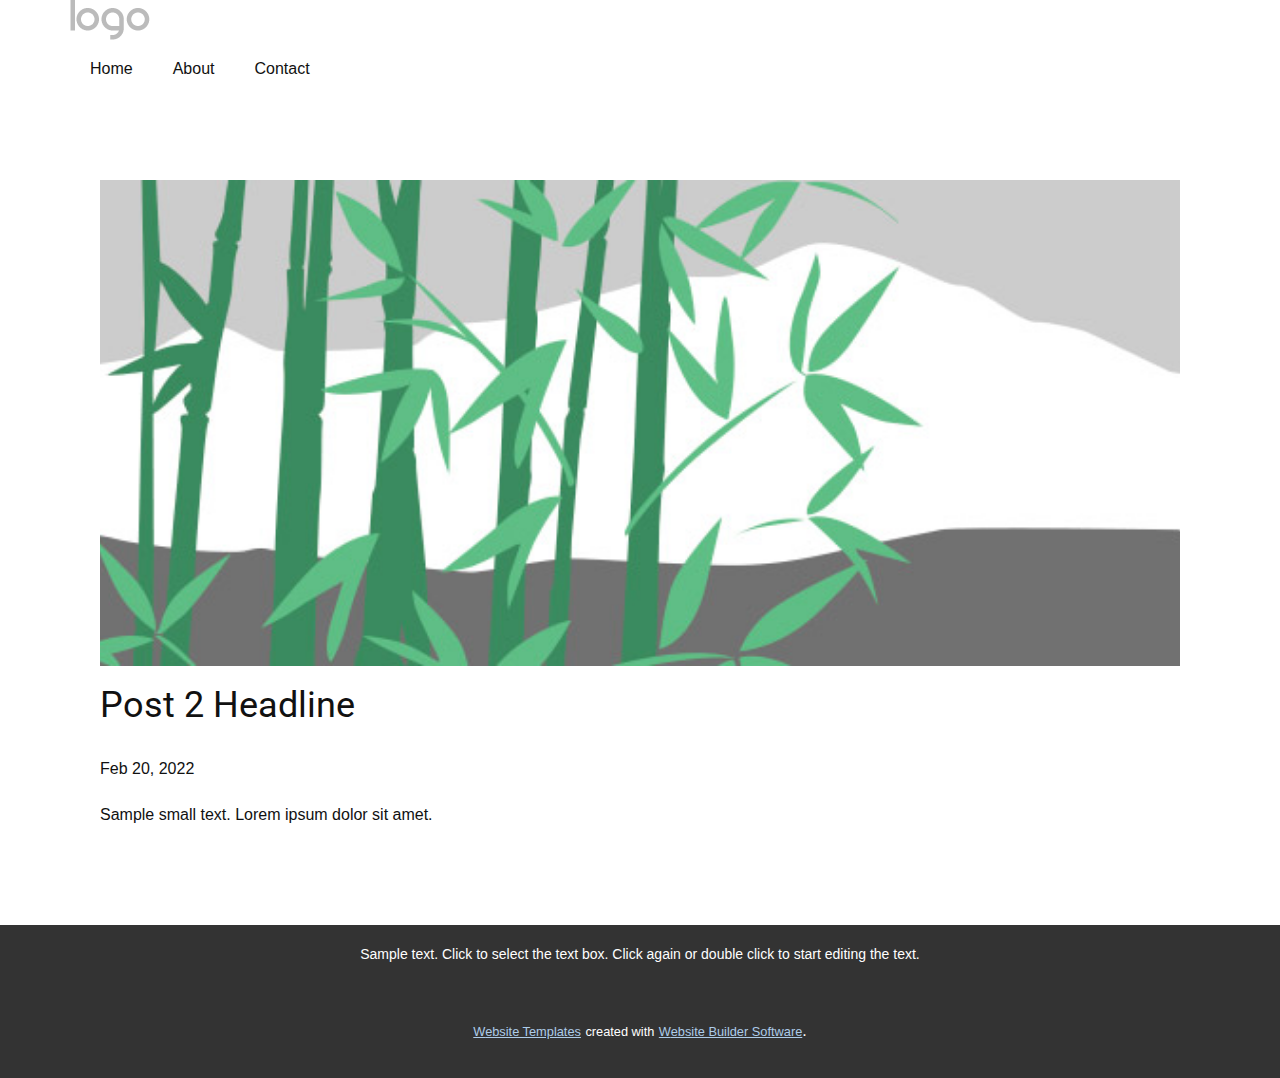
<file: blog/post-1.html>
<!doctype html>
<html style="font-size: 16px;"><head>
    <meta name="viewport" content="width=device-width, initial-scale=1.0">
    <meta charset="utf-8">
    <meta name="keywords" content="Post 1 Headline">
    <meta name="description" content="">
    <meta name="page_type" content="np-template-header-footer-from-plugin">
    <title>Post 2 Headline</title>
    <link rel="stylesheet" href="../nicepage.css" media="screen">
<link rel="stylesheet" href="../Post-Template.css" media="screen">
    <script class="u-script" type="text/javascript" src="../jquery.js" defer=""></script>
    <script class="u-script" type="text/javascript" src="../nicepage.js" defer=""></script>
    <meta name="generator" content="Nicepage 4.5.4, nicepage.com">
    <link id="u-theme-google-font" rel="stylesheet" href="https://fonts.googleapis.com/css?family=Roboto:100,100i,300,300i,400,400i,500,500i,700,700i,900,900i|Open+Sans:300,300i,400,400i,500,500i,600,600i,700,700i,800,800i">
    
    
    <script type="application/ld+json">{
		"@context": "http://schema.org",
		"@type": "Organization",
		"name": "",
		"logo": "images/default-logo.png"
}</script>
    <meta name="theme-color" content="#478ac9">
  </head>
  <body class="u-body u-xl-mode"><header class="u-clearfix u-header u-header" id="sec-d28a"><div class="u-clearfix u-sheet u-valign-middle u-sheet-1">
        <a href="https://nicepage.com" class="u-image u-logo u-image-1">
          <img src="../images/default-logo.png" class="u-logo-image u-logo-image-1">
        </a>
        <nav class="u-menu u-menu-dropdown u-offcanvas u-menu-1">
          <div class="menu-collapse" style="font-size: 1rem; letter-spacing: 0px;">
            <a class="u-button-style u-custom-left-right-menu-spacing u-custom-padding-bottom u-custom-top-bottom-menu-spacing u-nav-link u-text-active-palette-1-base u-text-hover-palette-2-base" href="#">
              <svg class="u-svg-link" viewBox="0 0 24 24"><use xmlns:xlink="http://www.w3.org/1999/xlink" xlink:href="#menu-hamburger"></use></svg>
              <svg class="u-svg-content" version="1.1" id="menu-hamburger" viewBox="0 0 16 16" x="0px" y="0px" xmlns:xlink="http://www.w3.org/1999/xlink" xmlns="http://www.w3.org/2000/svg"><g><rect y="1" width="16" height="2"></rect><rect y="7" width="16" height="2"></rect><rect y="13" width="16" height="2"></rect>
</g></svg>
            </a>
          </div>
          <div class="u-nav-container">
            <ul class="u-nav u-unstyled u-nav-1"><li class="u-nav-item"><a class="u-button-style u-nav-link u-text-active-palette-1-base u-text-hover-palette-2-base" href="../Home.html" style="padding: 10px 20px;">Home</a>
</li><li class="u-nav-item"><a class="u-button-style u-nav-link u-text-active-palette-1-base u-text-hover-palette-2-base" href="../About.html" style="padding: 10px 20px;">About</a>
</li><li class="u-nav-item"><a class="u-button-style u-nav-link u-text-active-palette-1-base u-text-hover-palette-2-base" href="../Contact.html" style="padding: 10px 20px;">Contact</a>
</li></ul>
          </div>
          <div class="u-nav-container-collapse">
            <div class="u-black u-container-style u-inner-container-layout u-opacity u-opacity-95 u-sidenav">
              <div class="u-inner-container-layout u-sidenav-overflow">
                <div class="u-menu-close"></div>
                <ul class="u-align-center u-nav u-popupmenu-items u-unstyled u-nav-2"><li class="u-nav-item"><a class="u-button-style u-nav-link" href="../Home.html">Home</a>
</li><li class="u-nav-item"><a class="u-button-style u-nav-link" href="../About.html">About</a>
</li><li class="u-nav-item"><a class="u-button-style u-nav-link" href="../Contact.html">Contact</a>
</li></ul>
              </div>
            </div>
            <div class="u-black u-menu-overlay u-opacity u-opacity-70"></div>
          </div>
        </nav>
      </div></header>
    <section class="u-align-center u-clearfix u-section-1" id="sec-4939">
      <div class="u-clearfix u-sheet u-valign-middle-md u-valign-middle-sm u-valign-middle-xs u-sheet-1"><!--post_details--><!--post_details_options_json--><!--{"source":""}--><!--/post_details_options_json--><!--blog_post-->
        <div class="u-container-style u-expanded-width u-post-details u-post-details-1">
          <div class="u-container-layout u-valign-middle u-container-layout-1"><!--blog_post_image-->
            <img alt="" class="u-blog-control u-expanded-width u-image u-image-default u-image-1" src="[data-uri]"><!--/blog_post_image--><!--blog_post_header-->
            <h2 class="u-blog-control u-text u-text-1">Post 2 Headline</h2><!--/blog_post_header--><!--blog_post_metadata-->
            <div class="u-blog-control u-metadata u-metadata-1"><!--blog_post_metadata_date-->
              <span class="u-meta-date u-meta-icon">Feb 20, 2022</span><!--/blog_post_metadata_date--><!--blog_post_metadata_category-->
              <!--/blog_post_metadata_category--><!--blog_post_metadata_comments-->
              <!--/blog_post_metadata_comments-->
            </div><!--/blog_post_metadata--><!--blog_post_content-->
            <div class="u-align-justify u-blog-control u-post-content u-text u-text-2 fr-view">
  Sample small text. Lorem ipsum dolor sit amet.
  </div><!--/blog_post_content-->
          </div>
        </div><!--/blog_post--><!--/post_details-->
      </div>
    </section>
    
    
    <footer class="u-align-center u-clearfix u-footer u-grey-80 u-footer" id="sec-231f"><div class="u-clearfix u-sheet u-sheet-1">
        <p class="u-small-text u-text u-text-variant u-text-1">Sample text. Click to select the text box. Click again or double click to start editing the text.</p>
      </div></footer>
    <section class="u-backlink u-clearfix u-grey-80">
      <a class="u-link" href="https://nicepage.com/website-templates" target="_blank">
        <span>Website Templates</span>
      </a>
      <p class="u-text">
        <span>created with</span>
      </p>
      <a class="u-link" href="" target="_blank">
        <span>Website Builder Software</span>
      </a>. 
    </section>
  
</body></html>
</file>
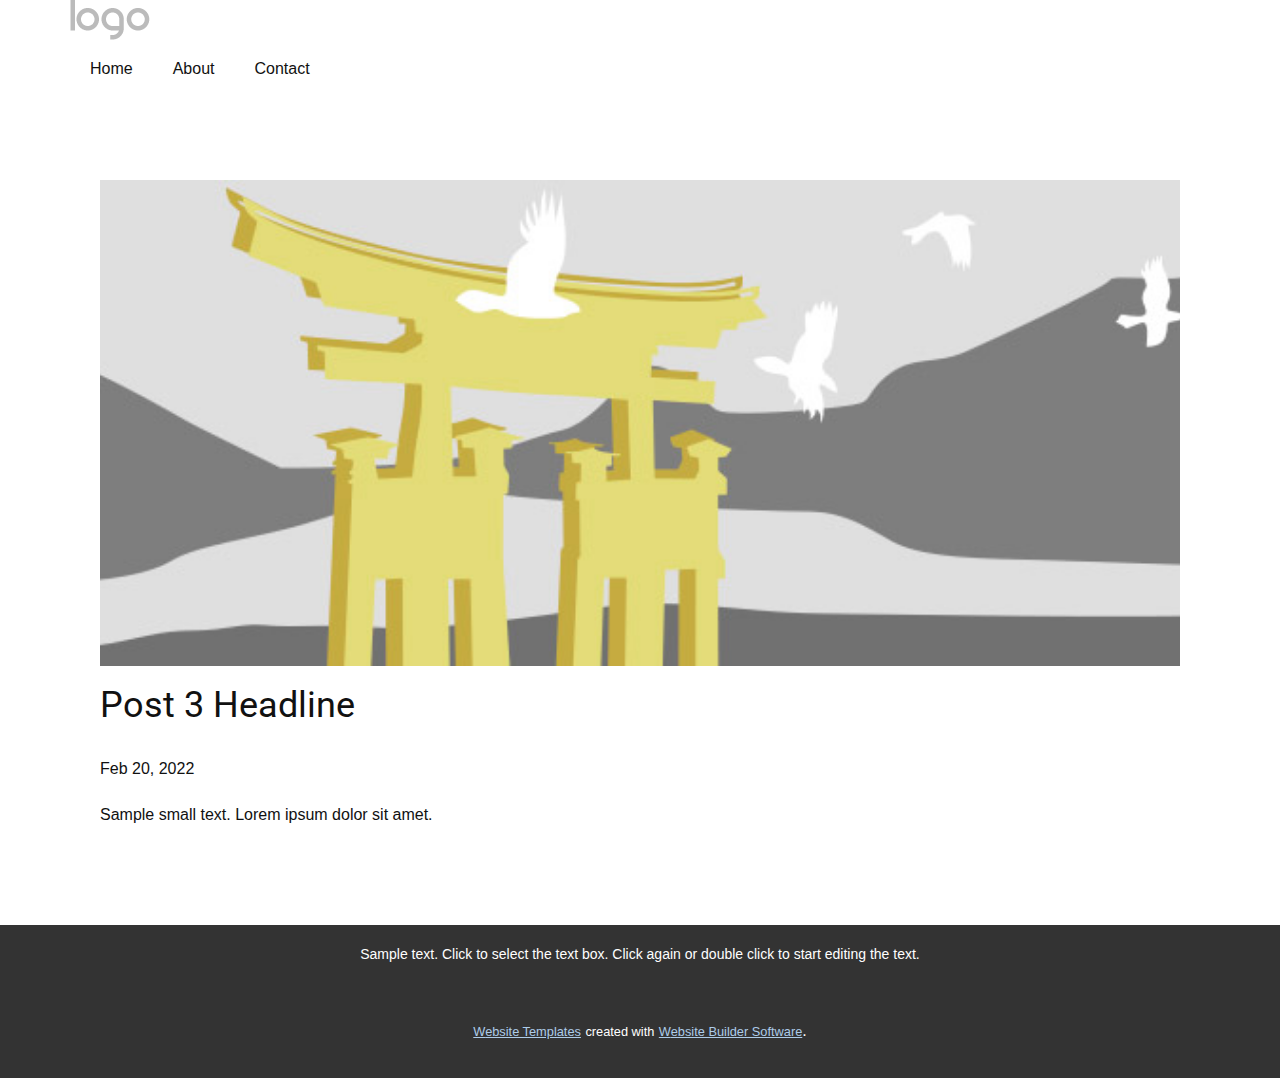
<file: blog/post-2.html>
<!doctype html>
<html style="font-size: 16px;"><head>
    <meta name="viewport" content="width=device-width, initial-scale=1.0">
    <meta charset="utf-8">
    <meta name="keywords" content="Post 1 Headline">
    <meta name="description" content="">
    <meta name="page_type" content="np-template-header-footer-from-plugin">
    <title>Post 3 Headline</title>
    <link rel="stylesheet" href="../nicepage.css" media="screen">
<link rel="stylesheet" href="../Post-Template.css" media="screen">
    <script class="u-script" type="text/javascript" src="../jquery.js" defer=""></script>
    <script class="u-script" type="text/javascript" src="../nicepage.js" defer=""></script>
    <meta name="generator" content="Nicepage 4.5.4, nicepage.com">
    <link id="u-theme-google-font" rel="stylesheet" href="https://fonts.googleapis.com/css?family=Roboto:100,100i,300,300i,400,400i,500,500i,700,700i,900,900i|Open+Sans:300,300i,400,400i,500,500i,600,600i,700,700i,800,800i">
    
    
    <script type="application/ld+json">{
		"@context": "http://schema.org",
		"@type": "Organization",
		"name": "",
		"logo": "images/default-logo.png"
}</script>
    <meta name="theme-color" content="#478ac9">
  </head>
  <body class="u-body u-xl-mode"><header class="u-clearfix u-header u-header" id="sec-d28a"><div class="u-clearfix u-sheet u-valign-middle u-sheet-1">
        <a href="https://nicepage.com" class="u-image u-logo u-image-1">
          <img src="../images/default-logo.png" class="u-logo-image u-logo-image-1">
        </a>
        <nav class="u-menu u-menu-dropdown u-offcanvas u-menu-1">
          <div class="menu-collapse" style="font-size: 1rem; letter-spacing: 0px;">
            <a class="u-button-style u-custom-left-right-menu-spacing u-custom-padding-bottom u-custom-top-bottom-menu-spacing u-nav-link u-text-active-palette-1-base u-text-hover-palette-2-base" href="#">
              <svg class="u-svg-link" viewBox="0 0 24 24"><use xmlns:xlink="http://www.w3.org/1999/xlink" xlink:href="#menu-hamburger"></use></svg>
              <svg class="u-svg-content" version="1.1" id="menu-hamburger" viewBox="0 0 16 16" x="0px" y="0px" xmlns:xlink="http://www.w3.org/1999/xlink" xmlns="http://www.w3.org/2000/svg"><g><rect y="1" width="16" height="2"></rect><rect y="7" width="16" height="2"></rect><rect y="13" width="16" height="2"></rect>
</g></svg>
            </a>
          </div>
          <div class="u-nav-container">
            <ul class="u-nav u-unstyled u-nav-1"><li class="u-nav-item"><a class="u-button-style u-nav-link u-text-active-palette-1-base u-text-hover-palette-2-base" href="../Home.html" style="padding: 10px 20px;">Home</a>
</li><li class="u-nav-item"><a class="u-button-style u-nav-link u-text-active-palette-1-base u-text-hover-palette-2-base" href="../About.html" style="padding: 10px 20px;">About</a>
</li><li class="u-nav-item"><a class="u-button-style u-nav-link u-text-active-palette-1-base u-text-hover-palette-2-base" href="../Contact.html" style="padding: 10px 20px;">Contact</a>
</li></ul>
          </div>
          <div class="u-nav-container-collapse">
            <div class="u-black u-container-style u-inner-container-layout u-opacity u-opacity-95 u-sidenav">
              <div class="u-inner-container-layout u-sidenav-overflow">
                <div class="u-menu-close"></div>
                <ul class="u-align-center u-nav u-popupmenu-items u-unstyled u-nav-2"><li class="u-nav-item"><a class="u-button-style u-nav-link" href="../Home.html">Home</a>
</li><li class="u-nav-item"><a class="u-button-style u-nav-link" href="../About.html">About</a>
</li><li class="u-nav-item"><a class="u-button-style u-nav-link" href="../Contact.html">Contact</a>
</li></ul>
              </div>
            </div>
            <div class="u-black u-menu-overlay u-opacity u-opacity-70"></div>
          </div>
        </nav>
      </div></header>
    <section class="u-align-center u-clearfix u-section-1" id="sec-4939">
      <div class="u-clearfix u-sheet u-valign-middle-md u-valign-middle-sm u-valign-middle-xs u-sheet-1"><!--post_details--><!--post_details_options_json--><!--{"source":""}--><!--/post_details_options_json--><!--blog_post-->
        <div class="u-container-style u-expanded-width u-post-details u-post-details-1">
          <div class="u-container-layout u-valign-middle u-container-layout-1"><!--blog_post_image-->
            <img alt="" class="u-blog-control u-expanded-width u-image u-image-default u-image-1" src="[data-uri]"><!--/blog_post_image--><!--blog_post_header-->
            <h2 class="u-blog-control u-text u-text-1">Post 3 Headline</h2><!--/blog_post_header--><!--blog_post_metadata-->
            <div class="u-blog-control u-metadata u-metadata-1"><!--blog_post_metadata_date-->
              <span class="u-meta-date u-meta-icon">Feb 20, 2022</span><!--/blog_post_metadata_date--><!--blog_post_metadata_category-->
              <!--/blog_post_metadata_category--><!--blog_post_metadata_comments-->
              <!--/blog_post_metadata_comments-->
            </div><!--/blog_post_metadata--><!--blog_post_content-->
            <div class="u-align-justify u-blog-control u-post-content u-text u-text-2 fr-view">
  Sample small text. Lorem ipsum dolor sit amet.
  </div><!--/blog_post_content-->
          </div>
        </div><!--/blog_post--><!--/post_details-->
      </div>
    </section>
    
    
    <footer class="u-align-center u-clearfix u-footer u-grey-80 u-footer" id="sec-231f"><div class="u-clearfix u-sheet u-sheet-1">
        <p class="u-small-text u-text u-text-variant u-text-1">Sample text. Click to select the text box. Click again or double click to start editing the text.</p>
      </div></footer>
    <section class="u-backlink u-clearfix u-grey-80">
      <a class="u-link" href="https://nicepage.com/website-templates" target="_blank">
        <span>Website Templates</span>
      </a>
      <p class="u-text">
        <span>created with</span>
      </p>
      <a class="u-link" href="" target="_blank">
        <span>Website Builder Software</span>
      </a>. 
    </section>
  
</body></html>
</file>
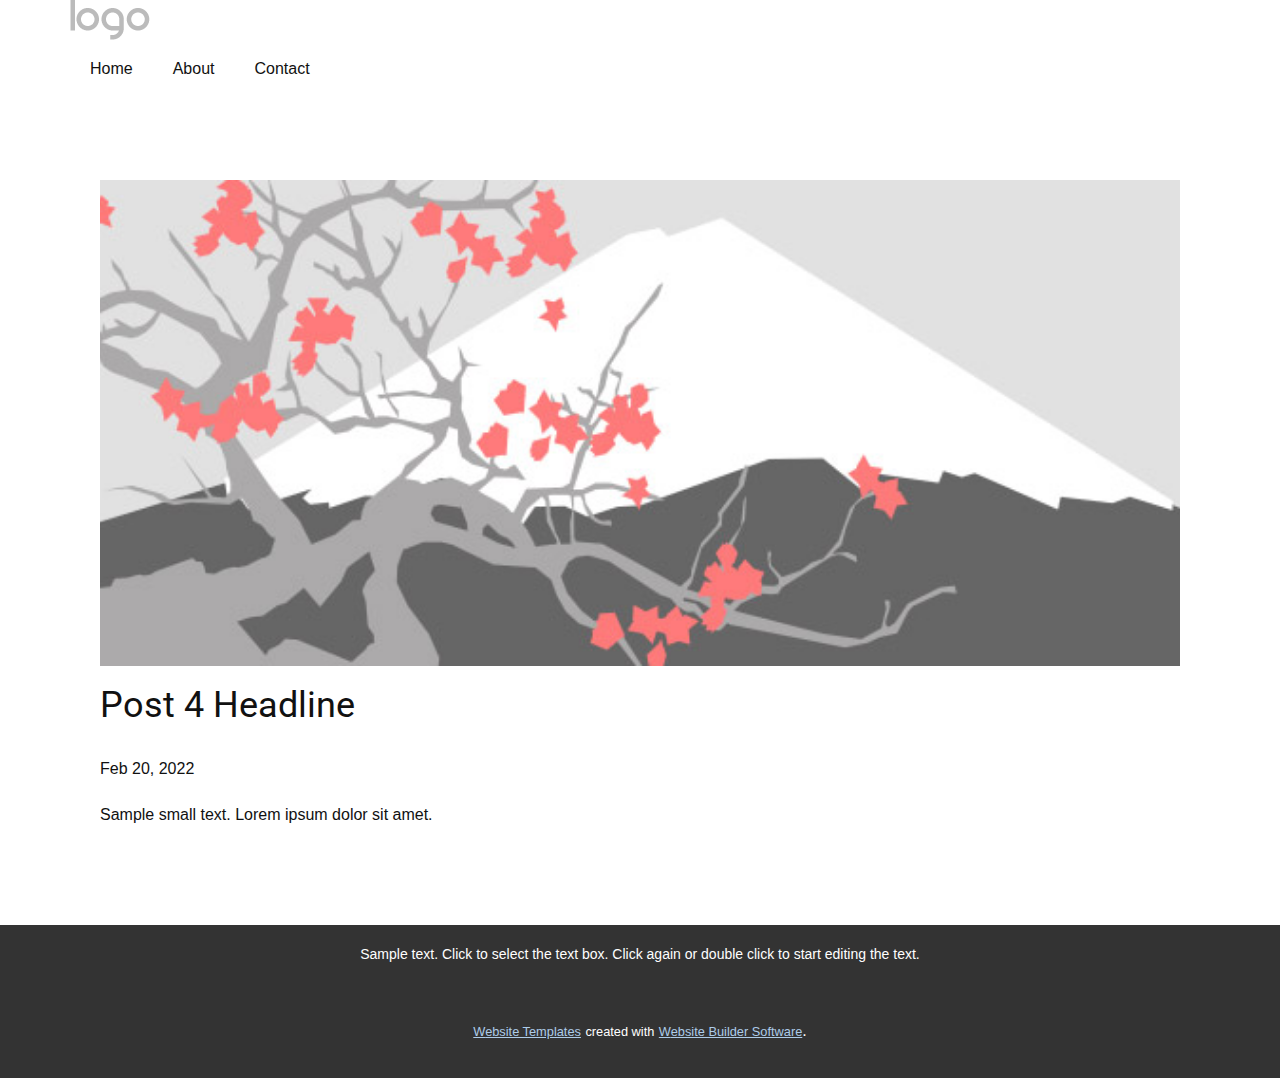
<file: blog/post-3.html>
<!doctype html>
<html style="font-size: 16px;"><head>
    <meta name="viewport" content="width=device-width, initial-scale=1.0">
    <meta charset="utf-8">
    <meta name="keywords" content="Post 1 Headline">
    <meta name="description" content="">
    <meta name="page_type" content="np-template-header-footer-from-plugin">
    <title>Post 4 Headline</title>
    <link rel="stylesheet" href="../nicepage.css" media="screen">
<link rel="stylesheet" href="../Post-Template.css" media="screen">
    <script class="u-script" type="text/javascript" src="../jquery.js" defer=""></script>
    <script class="u-script" type="text/javascript" src="../nicepage.js" defer=""></script>
    <meta name="generator" content="Nicepage 4.5.4, nicepage.com">
    <link id="u-theme-google-font" rel="stylesheet" href="https://fonts.googleapis.com/css?family=Roboto:100,100i,300,300i,400,400i,500,500i,700,700i,900,900i|Open+Sans:300,300i,400,400i,500,500i,600,600i,700,700i,800,800i">
    
    
    <script type="application/ld+json">{
		"@context": "http://schema.org",
		"@type": "Organization",
		"name": "",
		"logo": "images/default-logo.png"
}</script>
    <meta name="theme-color" content="#478ac9">
  </head>
  <body class="u-body u-xl-mode"><header class="u-clearfix u-header u-header" id="sec-d28a"><div class="u-clearfix u-sheet u-valign-middle u-sheet-1">
        <a href="https://nicepage.com" class="u-image u-logo u-image-1">
          <img src="../images/default-logo.png" class="u-logo-image u-logo-image-1">
        </a>
        <nav class="u-menu u-menu-dropdown u-offcanvas u-menu-1">
          <div class="menu-collapse" style="font-size: 1rem; letter-spacing: 0px;">
            <a class="u-button-style u-custom-left-right-menu-spacing u-custom-padding-bottom u-custom-top-bottom-menu-spacing u-nav-link u-text-active-palette-1-base u-text-hover-palette-2-base" href="#">
              <svg class="u-svg-link" viewBox="0 0 24 24"><use xmlns:xlink="http://www.w3.org/1999/xlink" xlink:href="#menu-hamburger"></use></svg>
              <svg class="u-svg-content" version="1.1" id="menu-hamburger" viewBox="0 0 16 16" x="0px" y="0px" xmlns:xlink="http://www.w3.org/1999/xlink" xmlns="http://www.w3.org/2000/svg"><g><rect y="1" width="16" height="2"></rect><rect y="7" width="16" height="2"></rect><rect y="13" width="16" height="2"></rect>
</g></svg>
            </a>
          </div>
          <div class="u-nav-container">
            <ul class="u-nav u-unstyled u-nav-1"><li class="u-nav-item"><a class="u-button-style u-nav-link u-text-active-palette-1-base u-text-hover-palette-2-base" href="../Home.html" style="padding: 10px 20px;">Home</a>
</li><li class="u-nav-item"><a class="u-button-style u-nav-link u-text-active-palette-1-base u-text-hover-palette-2-base" href="../About.html" style="padding: 10px 20px;">About</a>
</li><li class="u-nav-item"><a class="u-button-style u-nav-link u-text-active-palette-1-base u-text-hover-palette-2-base" href="../Contact.html" style="padding: 10px 20px;">Contact</a>
</li></ul>
          </div>
          <div class="u-nav-container-collapse">
            <div class="u-black u-container-style u-inner-container-layout u-opacity u-opacity-95 u-sidenav">
              <div class="u-inner-container-layout u-sidenav-overflow">
                <div class="u-menu-close"></div>
                <ul class="u-align-center u-nav u-popupmenu-items u-unstyled u-nav-2"><li class="u-nav-item"><a class="u-button-style u-nav-link" href="../Home.html">Home</a>
</li><li class="u-nav-item"><a class="u-button-style u-nav-link" href="../About.html">About</a>
</li><li class="u-nav-item"><a class="u-button-style u-nav-link" href="../Contact.html">Contact</a>
</li></ul>
              </div>
            </div>
            <div class="u-black u-menu-overlay u-opacity u-opacity-70"></div>
          </div>
        </nav>
      </div></header>
    <section class="u-align-center u-clearfix u-section-1" id="sec-4939">
      <div class="u-clearfix u-sheet u-valign-middle-md u-valign-middle-sm u-valign-middle-xs u-sheet-1"><!--post_details--><!--post_details_options_json--><!--{"source":""}--><!--/post_details_options_json--><!--blog_post-->
        <div class="u-container-style u-expanded-width u-post-details u-post-details-1">
          <div class="u-container-layout u-valign-middle u-container-layout-1"><!--blog_post_image-->
            <img alt="" class="u-blog-control u-expanded-width u-image u-image-default u-image-1" src="[data-uri]"><!--/blog_post_image--><!--blog_post_header-->
            <h2 class="u-blog-control u-text u-text-1">Post 4 Headline</h2><!--/blog_post_header--><!--blog_post_metadata-->
            <div class="u-blog-control u-metadata u-metadata-1"><!--blog_post_metadata_date-->
              <span class="u-meta-date u-meta-icon">Feb 20, 2022</span><!--/blog_post_metadata_date--><!--blog_post_metadata_category-->
              <!--/blog_post_metadata_category--><!--blog_post_metadata_comments-->
              <!--/blog_post_metadata_comments-->
            </div><!--/blog_post_metadata--><!--blog_post_content-->
            <div class="u-align-justify u-blog-control u-post-content u-text u-text-2 fr-view">
  Sample small text. Lorem ipsum dolor sit amet.
  </div><!--/blog_post_content-->
          </div>
        </div><!--/blog_post--><!--/post_details-->
      </div>
    </section>
    
    
    <footer class="u-align-center u-clearfix u-footer u-grey-80 u-footer" id="sec-231f"><div class="u-clearfix u-sheet u-sheet-1">
        <p class="u-small-text u-text u-text-variant u-text-1">Sample text. Click to select the text box. Click again or double click to start editing the text.</p>
      </div></footer>
    <section class="u-backlink u-clearfix u-grey-80">
      <a class="u-link" href="https://nicepage.com/website-templates" target="_blank">
        <span>Website Templates</span>
      </a>
      <p class="u-text">
        <span>created with</span>
      </p>
      <a class="u-link" href="" target="_blank">
        <span>Website Builder Software</span>
      </a>. 
    </section>
  
</body></html>
</file>
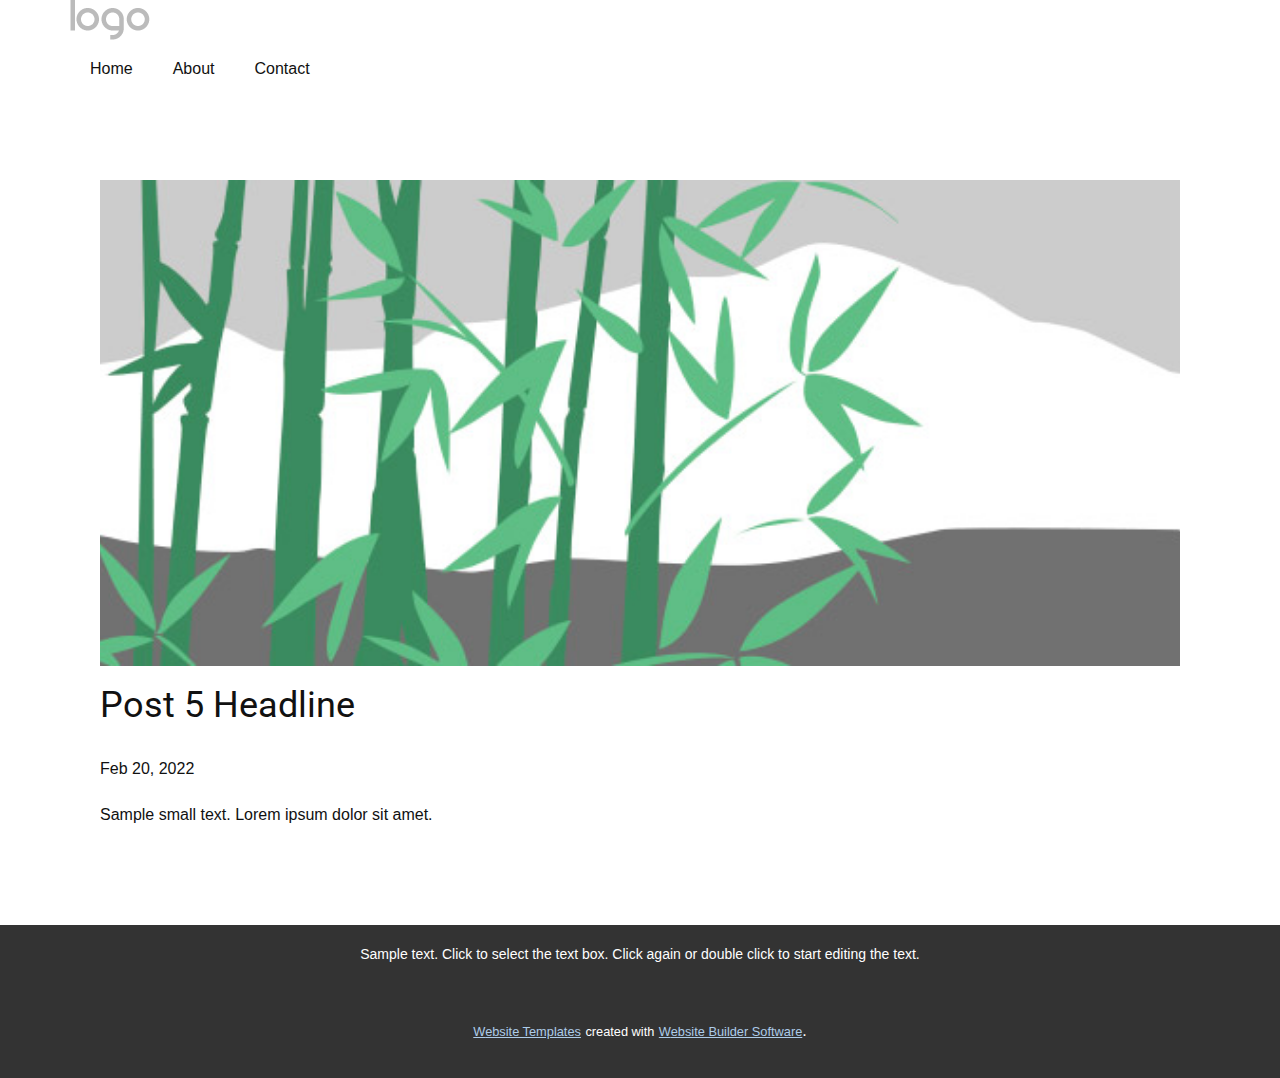
<file: blog/post-4.html>
<!doctype html>
<html style="font-size: 16px;"><head>
    <meta name="viewport" content="width=device-width, initial-scale=1.0">
    <meta charset="utf-8">
    <meta name="keywords" content="Post 1 Headline">
    <meta name="description" content="">
    <meta name="page_type" content="np-template-header-footer-from-plugin">
    <title>Post 5 Headline</title>
    <link rel="stylesheet" href="../nicepage.css" media="screen">
<link rel="stylesheet" href="../Post-Template.css" media="screen">
    <script class="u-script" type="text/javascript" src="../jquery.js" defer=""></script>
    <script class="u-script" type="text/javascript" src="../nicepage.js" defer=""></script>
    <meta name="generator" content="Nicepage 4.5.4, nicepage.com">
    <link id="u-theme-google-font" rel="stylesheet" href="https://fonts.googleapis.com/css?family=Roboto:100,100i,300,300i,400,400i,500,500i,700,700i,900,900i|Open+Sans:300,300i,400,400i,500,500i,600,600i,700,700i,800,800i">
    
    
    <script type="application/ld+json">{
		"@context": "http://schema.org",
		"@type": "Organization",
		"name": "",
		"logo": "images/default-logo.png"
}</script>
    <meta name="theme-color" content="#478ac9">
  </head>
  <body class="u-body u-xl-mode"><header class="u-clearfix u-header u-header" id="sec-d28a"><div class="u-clearfix u-sheet u-valign-middle u-sheet-1">
        <a href="https://nicepage.com" class="u-image u-logo u-image-1">
          <img src="../images/default-logo.png" class="u-logo-image u-logo-image-1">
        </a>
        <nav class="u-menu u-menu-dropdown u-offcanvas u-menu-1">
          <div class="menu-collapse" style="font-size: 1rem; letter-spacing: 0px;">
            <a class="u-button-style u-custom-left-right-menu-spacing u-custom-padding-bottom u-custom-top-bottom-menu-spacing u-nav-link u-text-active-palette-1-base u-text-hover-palette-2-base" href="#">
              <svg class="u-svg-link" viewBox="0 0 24 24"><use xmlns:xlink="http://www.w3.org/1999/xlink" xlink:href="#menu-hamburger"></use></svg>
              <svg class="u-svg-content" version="1.1" id="menu-hamburger" viewBox="0 0 16 16" x="0px" y="0px" xmlns:xlink="http://www.w3.org/1999/xlink" xmlns="http://www.w3.org/2000/svg"><g><rect y="1" width="16" height="2"></rect><rect y="7" width="16" height="2"></rect><rect y="13" width="16" height="2"></rect>
</g></svg>
            </a>
          </div>
          <div class="u-nav-container">
            <ul class="u-nav u-unstyled u-nav-1"><li class="u-nav-item"><a class="u-button-style u-nav-link u-text-active-palette-1-base u-text-hover-palette-2-base" href="../Home.html" style="padding: 10px 20px;">Home</a>
</li><li class="u-nav-item"><a class="u-button-style u-nav-link u-text-active-palette-1-base u-text-hover-palette-2-base" href="../About.html" style="padding: 10px 20px;">About</a>
</li><li class="u-nav-item"><a class="u-button-style u-nav-link u-text-active-palette-1-base u-text-hover-palette-2-base" href="../Contact.html" style="padding: 10px 20px;">Contact</a>
</li></ul>
          </div>
          <div class="u-nav-container-collapse">
            <div class="u-black u-container-style u-inner-container-layout u-opacity u-opacity-95 u-sidenav">
              <div class="u-inner-container-layout u-sidenav-overflow">
                <div class="u-menu-close"></div>
                <ul class="u-align-center u-nav u-popupmenu-items u-unstyled u-nav-2"><li class="u-nav-item"><a class="u-button-style u-nav-link" href="../Home.html">Home</a>
</li><li class="u-nav-item"><a class="u-button-style u-nav-link" href="../About.html">About</a>
</li><li class="u-nav-item"><a class="u-button-style u-nav-link" href="../Contact.html">Contact</a>
</li></ul>
              </div>
            </div>
            <div class="u-black u-menu-overlay u-opacity u-opacity-70"></div>
          </div>
        </nav>
      </div></header>
    <section class="u-align-center u-clearfix u-section-1" id="sec-4939">
      <div class="u-clearfix u-sheet u-valign-middle-md u-valign-middle-sm u-valign-middle-xs u-sheet-1"><!--post_details--><!--post_details_options_json--><!--{"source":""}--><!--/post_details_options_json--><!--blog_post-->
        <div class="u-container-style u-expanded-width u-post-details u-post-details-1">
          <div class="u-container-layout u-valign-middle u-container-layout-1"><!--blog_post_image-->
            <img alt="" class="u-blog-control u-expanded-width u-image u-image-default u-image-1" src="[data-uri]"><!--/blog_post_image--><!--blog_post_header-->
            <h2 class="u-blog-control u-text u-text-1">Post 5 Headline</h2><!--/blog_post_header--><!--blog_post_metadata-->
            <div class="u-blog-control u-metadata u-metadata-1"><!--blog_post_metadata_date-->
              <span class="u-meta-date u-meta-icon">Feb 20, 2022</span><!--/blog_post_metadata_date--><!--blog_post_metadata_category-->
              <!--/blog_post_metadata_category--><!--blog_post_metadata_comments-->
              <!--/blog_post_metadata_comments-->
            </div><!--/blog_post_metadata--><!--blog_post_content-->
            <div class="u-align-justify u-blog-control u-post-content u-text u-text-2 fr-view">
  Sample small text. Lorem ipsum dolor sit amet.
  </div><!--/blog_post_content-->
          </div>
        </div><!--/blog_post--><!--/post_details-->
      </div>
    </section>
    
    
    <footer class="u-align-center u-clearfix u-footer u-grey-80 u-footer" id="sec-231f"><div class="u-clearfix u-sheet u-sheet-1">
        <p class="u-small-text u-text u-text-variant u-text-1">Sample text. Click to select the text box. Click again or double click to start editing the text.</p>
      </div></footer>
    <section class="u-backlink u-clearfix u-grey-80">
      <a class="u-link" href="https://nicepage.com/website-templates" target="_blank">
        <span>Website Templates</span>
      </a>
      <p class="u-text">
        <span>created with</span>
      </p>
      <a class="u-link" href="" target="_blank">
        <span>Website Builder Software</span>
      </a>. 
    </section>
  
</body></html>
</file>
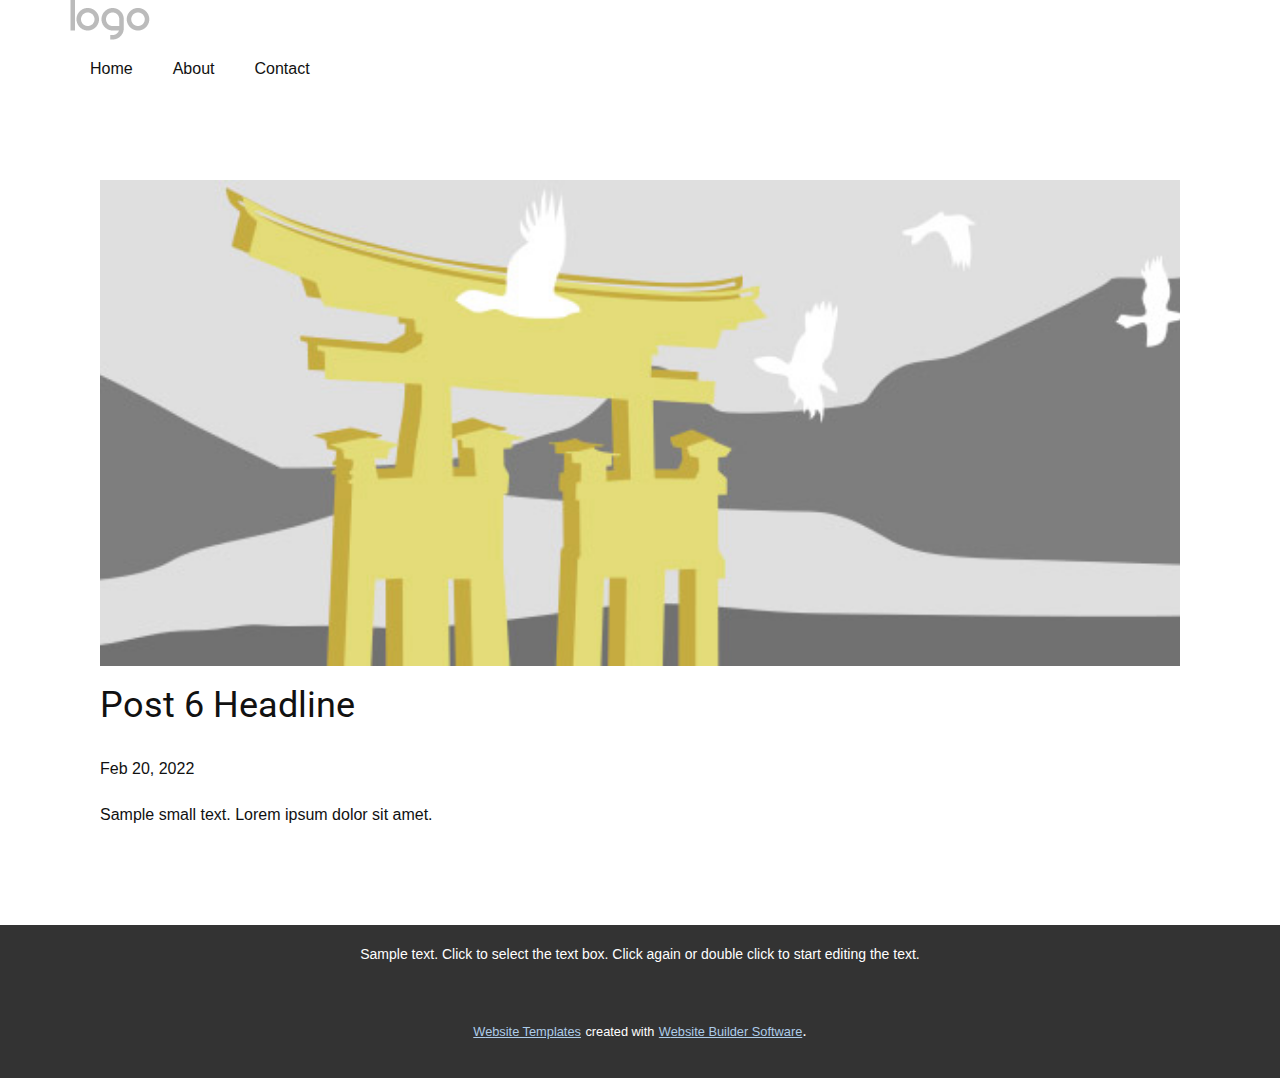
<file: blog/post-5.html>
<!doctype html>
<html style="font-size: 16px;"><head>
    <meta name="viewport" content="width=device-width, initial-scale=1.0">
    <meta charset="utf-8">
    <meta name="keywords" content="Post 1 Headline">
    <meta name="description" content="">
    <meta name="page_type" content="np-template-header-footer-from-plugin">
    <title>Post 6 Headline</title>
    <link rel="stylesheet" href="../nicepage.css" media="screen">
<link rel="stylesheet" href="../Post-Template.css" media="screen">
    <script class="u-script" type="text/javascript" src="../jquery.js" defer=""></script>
    <script class="u-script" type="text/javascript" src="../nicepage.js" defer=""></script>
    <meta name="generator" content="Nicepage 4.5.4, nicepage.com">
    <link id="u-theme-google-font" rel="stylesheet" href="https://fonts.googleapis.com/css?family=Roboto:100,100i,300,300i,400,400i,500,500i,700,700i,900,900i|Open+Sans:300,300i,400,400i,500,500i,600,600i,700,700i,800,800i">
    
    
    <script type="application/ld+json">{
		"@context": "http://schema.org",
		"@type": "Organization",
		"name": "",
		"logo": "images/default-logo.png"
}</script>
    <meta name="theme-color" content="#478ac9">
  </head>
  <body class="u-body u-xl-mode"><header class="u-clearfix u-header u-header" id="sec-d28a"><div class="u-clearfix u-sheet u-valign-middle u-sheet-1">
        <a href="https://nicepage.com" class="u-image u-logo u-image-1">
          <img src="../images/default-logo.png" class="u-logo-image u-logo-image-1">
        </a>
        <nav class="u-menu u-menu-dropdown u-offcanvas u-menu-1">
          <div class="menu-collapse" style="font-size: 1rem; letter-spacing: 0px;">
            <a class="u-button-style u-custom-left-right-menu-spacing u-custom-padding-bottom u-custom-top-bottom-menu-spacing u-nav-link u-text-active-palette-1-base u-text-hover-palette-2-base" href="#">
              <svg class="u-svg-link" viewBox="0 0 24 24"><use xmlns:xlink="http://www.w3.org/1999/xlink" xlink:href="#menu-hamburger"></use></svg>
              <svg class="u-svg-content" version="1.1" id="menu-hamburger" viewBox="0 0 16 16" x="0px" y="0px" xmlns:xlink="http://www.w3.org/1999/xlink" xmlns="http://www.w3.org/2000/svg"><g><rect y="1" width="16" height="2"></rect><rect y="7" width="16" height="2"></rect><rect y="13" width="16" height="2"></rect>
</g></svg>
            </a>
          </div>
          <div class="u-nav-container">
            <ul class="u-nav u-unstyled u-nav-1"><li class="u-nav-item"><a class="u-button-style u-nav-link u-text-active-palette-1-base u-text-hover-palette-2-base" href="../Home.html" style="padding: 10px 20px;">Home</a>
</li><li class="u-nav-item"><a class="u-button-style u-nav-link u-text-active-palette-1-base u-text-hover-palette-2-base" href="../About.html" style="padding: 10px 20px;">About</a>
</li><li class="u-nav-item"><a class="u-button-style u-nav-link u-text-active-palette-1-base u-text-hover-palette-2-base" href="../Contact.html" style="padding: 10px 20px;">Contact</a>
</li></ul>
          </div>
          <div class="u-nav-container-collapse">
            <div class="u-black u-container-style u-inner-container-layout u-opacity u-opacity-95 u-sidenav">
              <div class="u-inner-container-layout u-sidenav-overflow">
                <div class="u-menu-close"></div>
                <ul class="u-align-center u-nav u-popupmenu-items u-unstyled u-nav-2"><li class="u-nav-item"><a class="u-button-style u-nav-link" href="../Home.html">Home</a>
</li><li class="u-nav-item"><a class="u-button-style u-nav-link" href="../About.html">About</a>
</li><li class="u-nav-item"><a class="u-button-style u-nav-link" href="../Contact.html">Contact</a>
</li></ul>
              </div>
            </div>
            <div class="u-black u-menu-overlay u-opacity u-opacity-70"></div>
          </div>
        </nav>
      </div></header>
    <section class="u-align-center u-clearfix u-section-1" id="sec-4939">
      <div class="u-clearfix u-sheet u-valign-middle-md u-valign-middle-sm u-valign-middle-xs u-sheet-1"><!--post_details--><!--post_details_options_json--><!--{"source":""}--><!--/post_details_options_json--><!--blog_post-->
        <div class="u-container-style u-expanded-width u-post-details u-post-details-1">
          <div class="u-container-layout u-valign-middle u-container-layout-1"><!--blog_post_image-->
            <img alt="" class="u-blog-control u-expanded-width u-image u-image-default u-image-1" src="[data-uri]"><!--/blog_post_image--><!--blog_post_header-->
            <h2 class="u-blog-control u-text u-text-1">Post 6 Headline</h2><!--/blog_post_header--><!--blog_post_metadata-->
            <div class="u-blog-control u-metadata u-metadata-1"><!--blog_post_metadata_date-->
              <span class="u-meta-date u-meta-icon">Feb 20, 2022</span><!--/blog_post_metadata_date--><!--blog_post_metadata_category-->
              <!--/blog_post_metadata_category--><!--blog_post_metadata_comments-->
              <!--/blog_post_metadata_comments-->
            </div><!--/blog_post_metadata--><!--blog_post_content-->
            <div class="u-align-justify u-blog-control u-post-content u-text u-text-2 fr-view">
  Sample small text. Lorem ipsum dolor sit amet.
  </div><!--/blog_post_content-->
          </div>
        </div><!--/blog_post--><!--/post_details-->
      </div>
    </section>
    
    
    <footer class="u-align-center u-clearfix u-footer u-grey-80 u-footer" id="sec-231f"><div class="u-clearfix u-sheet u-sheet-1">
        <p class="u-small-text u-text u-text-variant u-text-1">Sample text. Click to select the text box. Click again or double click to start editing the text.</p>
      </div></footer>
    <section class="u-backlink u-clearfix u-grey-80">
      <a class="u-link" href="https://nicepage.com/website-templates" target="_blank">
        <span>Website Templates</span>
      </a>
      <p class="u-text">
        <span>created with</span>
      </p>
      <a class="u-link" href="" target="_blank">
        <span>Website Builder Software</span>
      </a>. 
    </section>
  
</body></html>
</file>
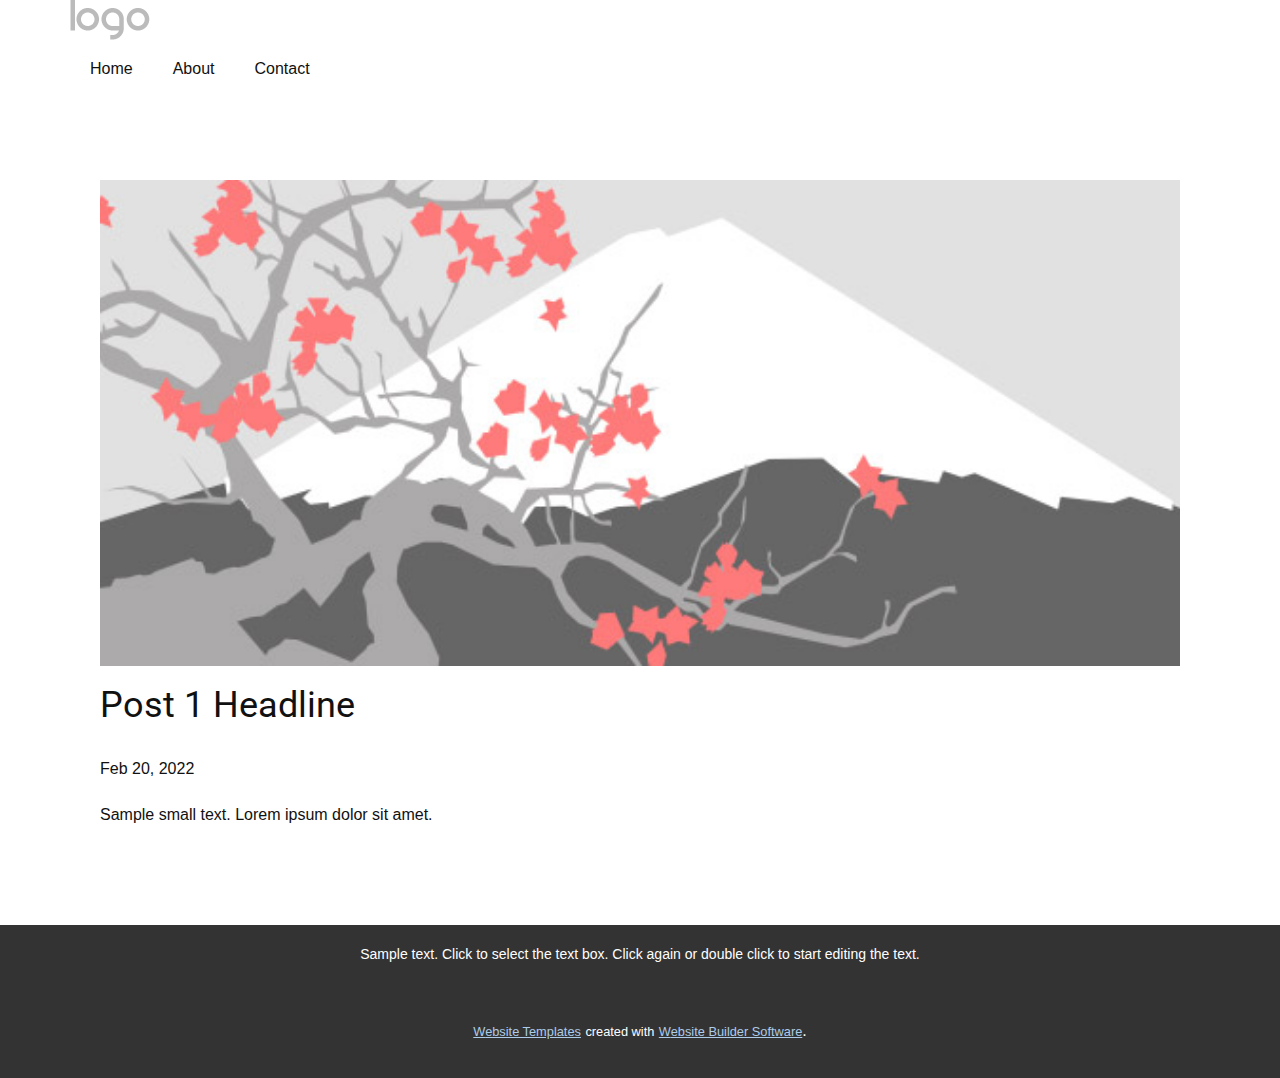
<file: blog/post.html>
<!doctype html>
<html style="font-size: 16px;"><head>
    <meta name="viewport" content="width=device-width, initial-scale=1.0">
    <meta charset="utf-8">
    <meta name="keywords" content="Post 1 Headline">
    <meta name="description" content="">
    <meta name="page_type" content="np-template-header-footer-from-plugin">
    <title>Post 1 Headline</title>
    <link rel="stylesheet" href="../nicepage.css" media="screen">
<link rel="stylesheet" href="../Post-Template.css" media="screen">
    <script class="u-script" type="text/javascript" src="../jquery.js" defer=""></script>
    <script class="u-script" type="text/javascript" src="../nicepage.js" defer=""></script>
    <meta name="generator" content="Nicepage 4.5.4, nicepage.com">
    <link id="u-theme-google-font" rel="stylesheet" href="https://fonts.googleapis.com/css?family=Roboto:100,100i,300,300i,400,400i,500,500i,700,700i,900,900i|Open+Sans:300,300i,400,400i,500,500i,600,600i,700,700i,800,800i">
    
    
    <script type="application/ld+json">{
		"@context": "http://schema.org",
		"@type": "Organization",
		"name": "",
		"logo": "images/default-logo.png"
}</script>
    <meta name="theme-color" content="#478ac9">
  </head>
  <body class="u-body u-xl-mode"><header class="u-clearfix u-header u-header" id="sec-d28a"><div class="u-clearfix u-sheet u-valign-middle u-sheet-1">
        <a href="https://nicepage.com" class="u-image u-logo u-image-1">
          <img src="../images/default-logo.png" class="u-logo-image u-logo-image-1">
        </a>
        <nav class="u-menu u-menu-dropdown u-offcanvas u-menu-1">
          <div class="menu-collapse" style="font-size: 1rem; letter-spacing: 0px;">
            <a class="u-button-style u-custom-left-right-menu-spacing u-custom-padding-bottom u-custom-top-bottom-menu-spacing u-nav-link u-text-active-palette-1-base u-text-hover-palette-2-base" href="#">
              <svg class="u-svg-link" viewBox="0 0 24 24"><use xmlns:xlink="http://www.w3.org/1999/xlink" xlink:href="#menu-hamburger"></use></svg>
              <svg class="u-svg-content" version="1.1" id="menu-hamburger" viewBox="0 0 16 16" x="0px" y="0px" xmlns:xlink="http://www.w3.org/1999/xlink" xmlns="http://www.w3.org/2000/svg"><g><rect y="1" width="16" height="2"></rect><rect y="7" width="16" height="2"></rect><rect y="13" width="16" height="2"></rect>
</g></svg>
            </a>
          </div>
          <div class="u-nav-container">
            <ul class="u-nav u-unstyled u-nav-1"><li class="u-nav-item"><a class="u-button-style u-nav-link u-text-active-palette-1-base u-text-hover-palette-2-base" href="../Home.html" style="padding: 10px 20px;">Home</a>
</li><li class="u-nav-item"><a class="u-button-style u-nav-link u-text-active-palette-1-base u-text-hover-palette-2-base" href="../About.html" style="padding: 10px 20px;">About</a>
</li><li class="u-nav-item"><a class="u-button-style u-nav-link u-text-active-palette-1-base u-text-hover-palette-2-base" href="../Contact.html" style="padding: 10px 20px;">Contact</a>
</li></ul>
          </div>
          <div class="u-nav-container-collapse">
            <div class="u-black u-container-style u-inner-container-layout u-opacity u-opacity-95 u-sidenav">
              <div class="u-inner-container-layout u-sidenav-overflow">
                <div class="u-menu-close"></div>
                <ul class="u-align-center u-nav u-popupmenu-items u-unstyled u-nav-2"><li class="u-nav-item"><a class="u-button-style u-nav-link" href="../Home.html">Home</a>
</li><li class="u-nav-item"><a class="u-button-style u-nav-link" href="../About.html">About</a>
</li><li class="u-nav-item"><a class="u-button-style u-nav-link" href="../Contact.html">Contact</a>
</li></ul>
              </div>
            </div>
            <div class="u-black u-menu-overlay u-opacity u-opacity-70"></div>
          </div>
        </nav>
      </div></header>
    <section class="u-align-center u-clearfix u-section-1" id="sec-4939">
      <div class="u-clearfix u-sheet u-valign-middle-md u-valign-middle-sm u-valign-middle-xs u-sheet-1"><!--post_details--><!--post_details_options_json--><!--{"source":""}--><!--/post_details_options_json--><!--blog_post-->
        <div class="u-container-style u-expanded-width u-post-details u-post-details-1">
          <div class="u-container-layout u-valign-middle u-container-layout-1"><!--blog_post_image-->
            <img alt="" class="u-blog-control u-expanded-width u-image u-image-default u-image-1" src="[data-uri]"><!--/blog_post_image--><!--blog_post_header-->
            <h2 class="u-blog-control u-text u-text-1">Post 1 Headline</h2><!--/blog_post_header--><!--blog_post_metadata-->
            <div class="u-blog-control u-metadata u-metadata-1"><!--blog_post_metadata_date-->
              <span class="u-meta-date u-meta-icon">Feb 20, 2022</span><!--/blog_post_metadata_date--><!--blog_post_metadata_category-->
              <!--/blog_post_metadata_category--><!--blog_post_metadata_comments-->
              <!--/blog_post_metadata_comments-->
            </div><!--/blog_post_metadata--><!--blog_post_content-->
            <div class="u-align-justify u-blog-control u-post-content u-text u-text-2 fr-view">
  Sample small text. Lorem ipsum dolor sit amet.
  </div><!--/blog_post_content-->
          </div>
        </div><!--/blog_post--><!--/post_details-->
      </div>
    </section>
    
    
    <footer class="u-align-center u-clearfix u-footer u-grey-80 u-footer" id="sec-231f"><div class="u-clearfix u-sheet u-sheet-1">
        <p class="u-small-text u-text u-text-variant u-text-1">Sample text. Click to select the text box. Click again or double click to start editing the text.</p>
      </div></footer>
    <section class="u-backlink u-clearfix u-grey-80">
      <a class="u-link" href="https://nicepage.com/website-templates" target="_blank">
        <span>Website Templates</span>
      </a>
      <p class="u-text">
        <span>created with</span>
      </p>
      <a class="u-link" href="" target="_blank">
        <span>Website Builder Software</span>
      </a>. 
    </section>
  
</body></html>
</file>
